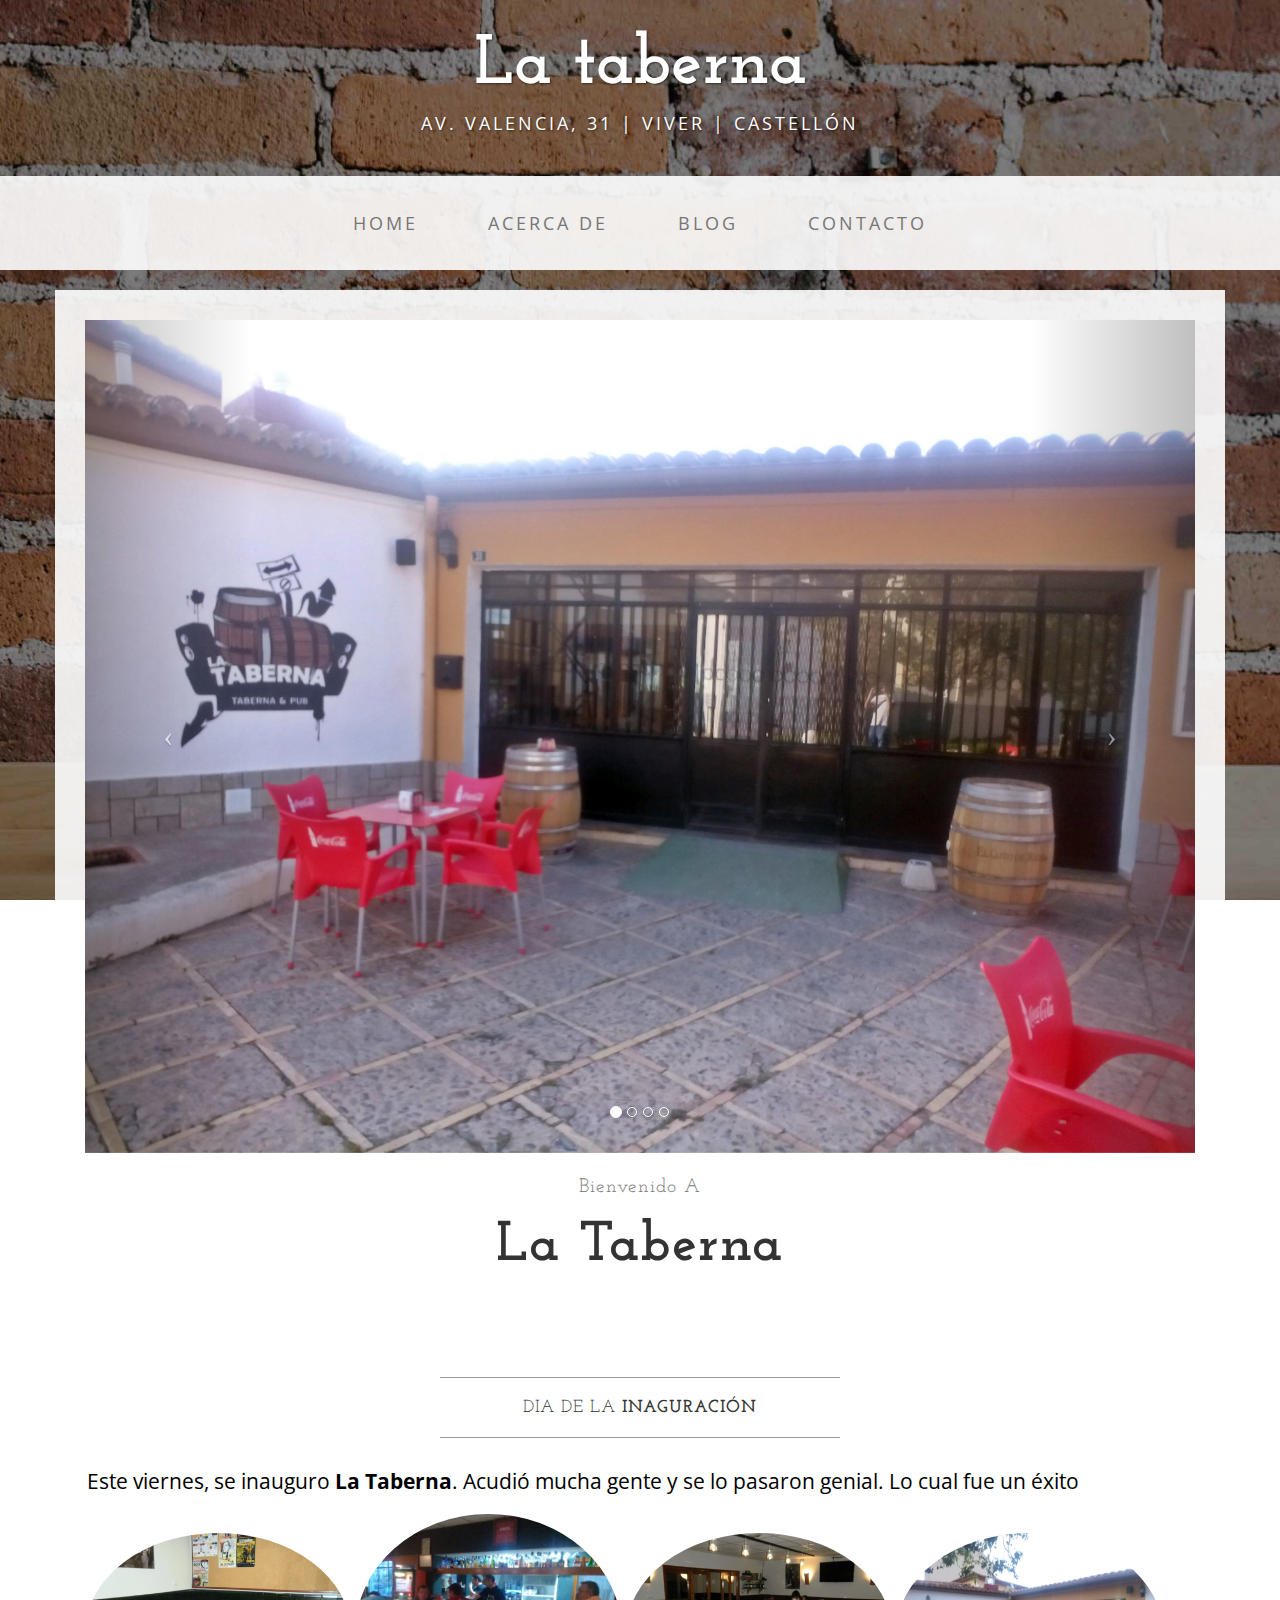
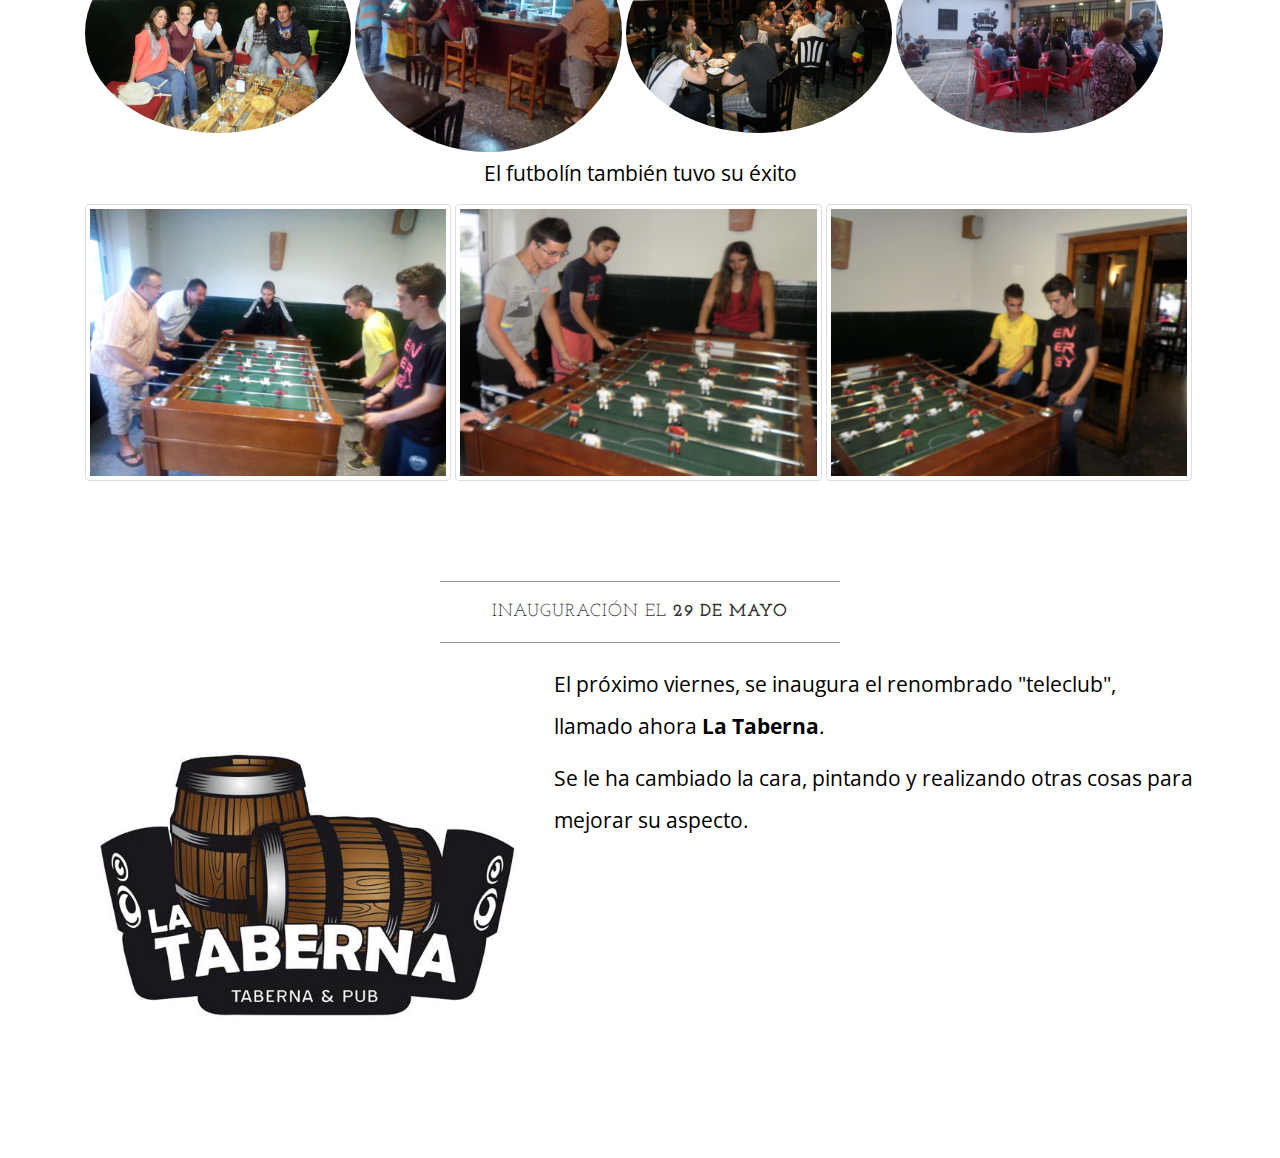
<file: index.html>
<!DOCTYPE html>
<HTML LANG="Spanish">
<head>

    <meta http-equiv="Content-Type" content="text/html; charset=UTF-8" />
    <meta http-equiv="X-UA-Compatible" content="IE=edge">
    <meta name="viewport" content="width=device-width, initial-scale=1">
    <meta name="description" content="La taberna un lugar para relajarse con buena musica">
    <meta name="author" content="Jaime">
    <link rel="shortcut icon" href="./img/icono.ico">

    <title>La Taberna</title>

    <!-- Bootstrap Core CSS -->
    <link href="./css/bootstrap.min.css" rel="stylesheet">

    <!-- Custom CSS -->
    <link href="./css/business-casual.css" rel="stylesheet">

    <!-- Fonts -->
    <link href="http://fonts.googleapis.com/css?family=Open+Sans:300italic,400italic,600italic,700italic,800italic,400,300,600,700,800" rel="stylesheet" type="text/css">
    <link href="http://fonts.googleapis.com/css?family=Josefin+Slab:100,300,400,600,700,100italic,300italic,400italic,600italic,700italic" rel="stylesheet" type="text/css">

    <!-- HTML5 Shim and Respond.js IE8 support of HTML5 elements and media queries -->
    <!-- WARNING: Respond.js doesn't work if you view the page via file:// -->
    <!--[if lt IE 9]>
        <script src="https://oss.maxcdn.com/libs/html5shiv/3.7.0/html5shiv.js"></script>
        <script src="https://oss.maxcdn.com/libs/respond.js/1.4.2/respond.min.js"></script>
    <![endif]-->
<!-- lang="es" -->
<META NAME="DC.Language" SCHEME="RFC1766" CONTENT="Spanish">
<META NAME="AUTHOR" CONTENT="Jaime Iserte Navarro">
<META NAME="DESCRIPTION" CONTENT="Taberna-Pub donde disfrutar de buen tapeo, buena música y estupendas copas. Lugar relajado ideal para el tiempo de ocio.">
<META NAME="KEYWORDS" CONTENT="bar,taberna,pub,buena,musica,viver,antiguo teleclub">
<META NAME="Revisit-after" CONTENT="1 days">
<META NAME="robots" content="ALL">

<!-- META-TAGS generadas por http://metatags.miarroba.es -->
</head>

<body>

    <div class="brand">La taberna</div>
    <div class="address-bar">Av. Valencia, 31 | Viver | Castellón</div>

    <!-- Navigation -->
    <nav class="navbar navbar-default" role="navigation">
        <div class="container">
            <!-- Brand and toggle get grouped for better mobile display -->
            <div class="navbar-header">
                <button type="button" class="navbar-toggle" data-toggle="collapse" data-target="#bs-example-navbar-collapse-1">
                    <span class="sr-only">Toggle navigation</span>
                    <span class="icon-bar"></span>
                    <span class="icon-bar"></span>
                    <span class="icon-bar"></span>
                </button>
                <!-- navbar-brand is hidden on larger screens, but visible when the menu is collapsed -->
                <a class="navbar-brand" href="index.html">La Taberna</a>
            </div>
            <!-- Collect the nav links, forms, and other content for toggling -->
            <div class="collapse navbar-collapse" id="bs-example-navbar-collapse-1">
                <ul class="nav navbar-nav">
                    <li>
                        <a href="index.html">Home</a>
                    </li>
                    <li>
                        <a href="about.html">Acerca de</a>
                    </li>
                    <li>
                        <a href="blog.html">Blog</a>
                    </li>
                    <li>
                        <a href="contact.html">Contacto</a>
                    </li>
                </ul>
            </div>
            <!-- /.navbar-collapse -->
        </div>
        <!-- /.container -->
    </nav>

    <div class="container">

        <div class="row">
            <div class="box">
                <div class="col-lg-12 text-center">
                    <div id="carousel-example-generic" class="carousel slide">
                        <!-- Indicators -->
                        <ol class="carousel-indicators hidden-xs">
                            <li data-target="#carousel-example-generic" data-slide-to="0" class="active"></li>
                            <li data-target="#carousel-example-generic" data-slide-to="1"></li>
                            <li data-target="#carousel-example-generic" data-slide-to="2"></li>
                            <li data-target="#carousel-example-generic" data-slide-to="3"></li>
                        </ol>

                        <!-- Wrapper for slides -->
                        <div class="carousel-inner">
                            <div class="item active">
                                <img class="img-responsive img-full" src="img/fachadadia.jpg" alt="fachadadia">
                            </div>
                            <div class="item">
                                <img class="img-responsive img-full" src="img/sillones.jpg" alt="sillones">
                            </div>
                            <div class="item">
                                <img class="img-responsive img-full" src="img/futbolin.jpg" alt="futbolin">
                            </div>
                            <div class="item">
                                <img class="img-responsive img-full" src="img/barra.jpg" alt="barra">
                            </div>
                        </div>

                        <!-- Controls -->
                        <a class="left carousel-control" href="#carousel-example-generic" data-slide="prev">
                            <span class="icon-prev"></span>
                        </a>
                        <a class="right carousel-control" href="#carousel-example-generic" data-slide="next">
                            <span class="icon-next"></span>
                        </a>
                    </div>
                    <h2 class="brand-before">
                        <small>Bienvenido a</small>
                    </h2>
                    <h1 class="brand-name">La Taberna</h1>
                   <!-- <hr class="tagline-divider">
                    <h2>
                        <small>By
                            <strong>Start Bootstrap</strong>
                        </small>
                    </h2> -->
                </div>
            </div>
        </div>
        <!-- dia de inagurizacion -->
        <div class="row">
            <div class="box">
                <div class="col-lg-12">
                    <hr>
                    <h2 class="intro-text text-center">Dia de la 
                        <strong>Inaguración</strong>
                    </h2>
                    <hr>
                    
                    <hr class="visible-xs">
                    <p class="center" style="padding: 2px">Este viernes, se inauguro <strong>La Taberna</strong>. Acudió mucha gente y se lo pasaron genial. Lo cual fue un éxito</p>
                    <img width="24%" class="img-circle border-radius: 50%" src="img/fotosillonescongente.jpg" alt="fotosillinescongente">
                    <img width="24%" class="img-circle border-radius: 50%" src="img/barranochegente.jpg" alt="barranochegente">
                    <img width="24%" class="img-circle border-radius: 50%" src="img/comedorcongente.jpg" alt="comedorcongente">
                    <img width="24%" class="img-circle border-radius: 50%" src="img/terrazatardegente.jpg" alt="terrazatardegente">
                    <p class=text-center >El futbolín también tuvo su éxito</p>
                    <img width="33%" class="img-thumbnail" src="img/futbolin1.jpg" alt="futbolin1">
                    <img width="33%" class="img-thumbnail" src="img/futbolin2.jpg" alt="futbolin2">
                    <img width="33%" class="img-thumbnail" src="img/futbolin3.jpg" alt="futbolin3">
                </div>
            </div>
        </div>
        <!-- Presentacion inaguracion -->
        <div class="row">
            <div class="box">
                <div class="col-lg-12">
                    <hr>
                    <h2 class="intro-text text-center">Inauguración el 
                        <strong>29 de mayo</strong>
                    </h2>
                    <hr>
                    <img width="40%" class="img-left img-rounded" src="img/intro-pic.jpg" alt="Logo">
                    <hr class="visible-xs">
                    <p class="center" >El próximo viernes, se inaugura el renombrado "teleclub", llamado ahora <strong>La Taberna</strong>.</p>
                    <p class="center" >Se le ha cambiado la cara, pintando y realizando otras cosas para mejorar su aspecto.</p>
                    
                </div>
            </div>
        </div>

  <!--      <div class="row">
            <div class="box">
                <div class="col-lg-12">
                    <hr>
                    <h2 class="intro-text text-center">Beautiful boxes
                        <strong>to showcase your content</strong>
                    </h2>
                    <hr>
                    <p>Use as many boxes as you like, and put anything you want in them! They are great for just about anything, the sky's the limit!</p>
                    <p>Lorem ipsum dolor sit amet, consectetur adipiscing elit. Nunc placerat diam quis nisl vestibulum dignissim. In hac habitasse platea dictumst. Interdum et malesuada fames ac ante ipsum primis in faucibus. Pellentesque habitant morbi tristique senectus et netus et malesuada fames ac turpis egestas.</p>
                </div>
            </div>
        </div>

    </div> -->
    <!-- /.container -->

    <footer>
        <div class="container">
            <div class="row">
                <div class="col-lg-12 text-center">
                    <!--  <p>Copyright &copy; Your Website 2014</p> -->
                </div>
            </div>
        </div>
    </footer>

    <!-- jQuery -->
    <script src="js/jquery.js"></script>

    <!-- Bootstrap Core JavaScript -->
    <script src="js/bootstrap.min.js"></script>

    <!-- Script to Activate the Carousel -->
    <script>
    $('.carousel').carousel({
        interval: 5000 //changes the speed
    })
    </script>

</body>

</html>
</file>
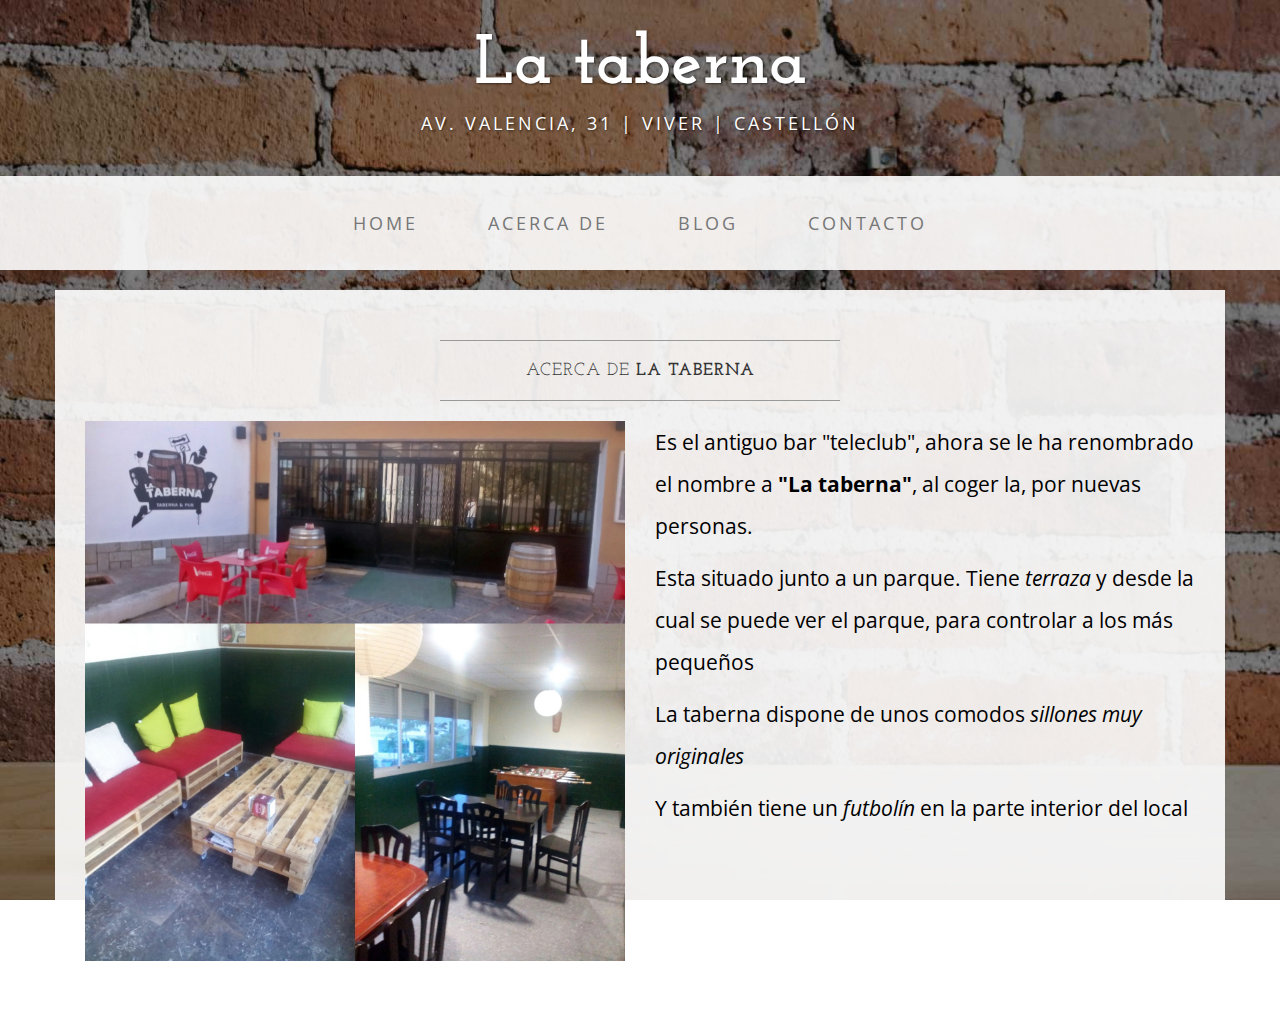
<file: about.html>
<!DOCTYPE html>
<HTML LANG="Spanish">

<head>

    <meta http-equiv="Content-Type" content="text/html; charset=UTF-8" />
    <meta http-equiv="X-UA-Compatible" content="IE=edge">
    <meta name="viewport" content="width=device-width, initial-scale=1">
    <meta name="description" content="">
    <meta name="author" content="">

    <title>Acerca de - La Taberna</title>

    <!-- Bootstrap Core CSS -->
    <link href="css/bootstrap.min.css" rel="stylesheet">

    <!-- Custom CSS -->
    <link href="css/business-casual.css" rel="stylesheet">

    <!-- Fonts -->
    <link href="http://fonts.googleapis.com/css?family=Open+Sans:300italic,400italic,600italic,700italic,800italic,400,300,600,700,800" rel="stylesheet" type="text/css">
    <link href="http://fonts.googleapis.com/css?family=Josefin+Slab:100,300,400,600,700,100italic,300italic,400italic,600italic,700italic" rel="stylesheet" type="text/css">

    <!-- HTML5 Shim and Respond.js IE8 support of HTML5 elements and media queries -->
    <!-- WARNING: Respond.js doesn't work if you view the page via file:// -->
    <!--[if lt IE 9]>
        <script src="https://oss.maxcdn.com/libs/html5shiv/3.7.0/html5shiv.js"></script>
        <script src="https://oss.maxcdn.com/libs/respond.js/1.4.2/respond.min.js"></script>
    <![endif]-->
<META NAME="DC.Language" SCHEME="RFC1766" CONTENT="Spanish">
<META NAME="AUTHOR" CONTENT="Jaime Iserte Navarro">
<META NAME="DESCRIPTION" CONTENT="Taberna-Pub donde disfrutar de buen tapeo, buena música y estupendas copas. Lugar relajado ideal para el tiempo de ocio.">
<META NAME="KEYWORDS" CONTENT="bar,taberna,pub,buena,musica,viver,antiguo teleclub">
<META NAME="Revisit-after" CONTENT="1 days">
<META NAME="robots" content="ALL">

<!-- META-TAGS generadas por http://metatags.miarroba.es -->
</head>

<body>

    <div class="brand">La taberna</div>
    <div class="address-bar">Av. Valencia, 31 | Viver | Castellón</div>
     
    <!-- Navigation -->
    <nav class="navbar navbar-default" role="navigation">
        <div class="container">
            <!-- Brand and toggle get grouped for better mobile display -->
            <div class="navbar-header">
                <button type="button" class="navbar-toggle" data-toggle="collapse" data-target="#bs-example-navbar-collapse-1">
                    <span class="sr-only">Toggle navigation</span>
                    <span class="icon-bar"></span>
                    <span class="icon-bar"></span>
                    <span class="icon-bar"></span>
                </button>
                <!-- navbar-brand is hidden on larger screens, but visible when the menu is collapsed -->
                <a class="navbar-brand" href="http://latabernaviver.webcindario.com/index.html">Business Casual</a>
            </div>
            <!-- Collect the nav links, forms, and other content for toggling -->
            <div class="collapse navbar-collapse" id="bs-example-navbar-collapse-1">
                <ul class="nav navbar-nav">
                    <li>
                        <a href="http://latabernaviver.webcindario.com/index.html">Home</a>
                    </li>
                    <li>
                        <a href="./Acerca de - La Taberna_files/Acerca de - La Taberna.html">Acerca de</a>
                    </li>
                    <li>
                        <a href="http://latabernaviver.webcindario.com/blog.html">Blog</a>
                    </li>
                    <li>
                        <a href="http://latabernaviver.webcindario.com/contact.html">Contacto</a>
                    </li>
                </ul>
            </div>
            <!-- /.navbar-collapse -->
        </div>
        <!-- /.container -->
    </nav>

    <div class="container">

        <div class="row">
            <div class="box">
                <div class="col-lg-12">
                    <hr>
                    <h2 class="intro-text text-center">Acerca de
                        <strong>La Taberna</strong>
                    </h2>
                    <hr>
                </div>
                <div class="col-md-6">
                    <img class="img-responsive img-border-left" src="./img/collajeabout.jpg" alt="Collajeabout">
                </div>
                <div class="col-md-6">
                    <p>Es el antiguo bar "teleclub", ahora se le ha renombrado el nombre a <strong>"La taberna"</strong>, al coger la, por nuevas personas.</p>
                    <p>Esta situado junto a un parque. Tiene <i>terraza</i> y desde la cual se puede ver el parque, para controlar a los más pequeños</p>
                    <p>La taberna dispone de unos comodos <i>sillones muy originales</i></p>
                    <p>Y también tiene un <i>futbolín</i> en la parte interior del local</p>
                </div>
                <div class="clearfix"></div>
            </div>
        </div> 

    </div>
    <!-- /.container -->

    <footer>
        <div class="container">
            <div class="row">
                <div class="col-lg-12 text-center">
                   <!--  <p>Copyright &copy; Your Website 2014</p> -->
                </div>
            </div>
        </div>
    </footer>

    <!-- jQuery -->
    <script src="js/jquery.js"></script>

    <!-- Bootstrap Core JavaScript -->
    <script src="js/bootstrap.min.js"></script>

</body>

</html>
</file>
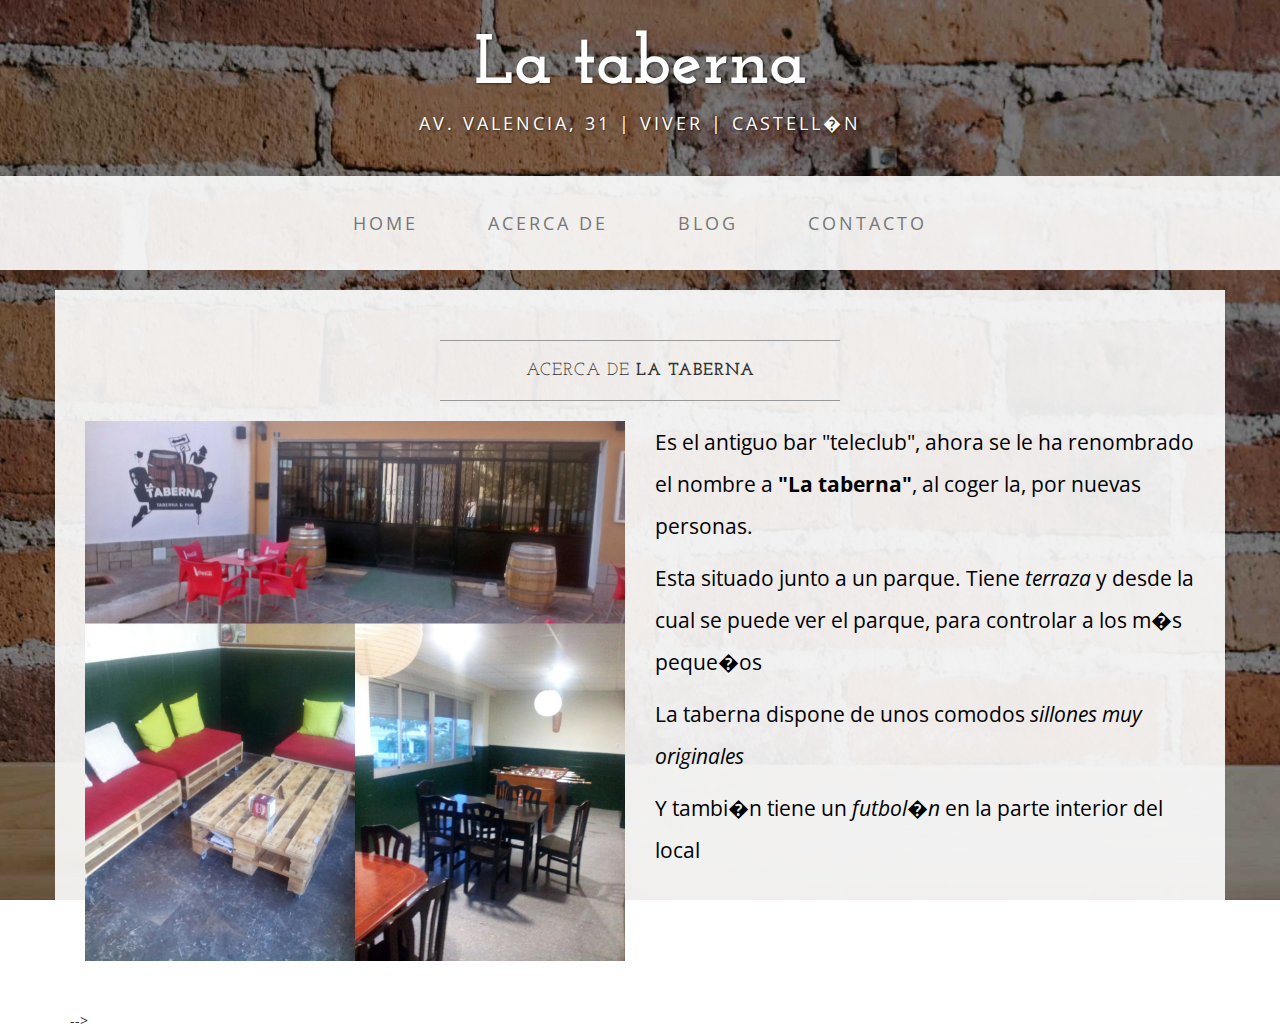
<file: aboutasd.html>
<!DOCTYPE html>
<html >

<head>

    <meta http-equiv="Content-Type" content="text/html; charset=UTF-8" />
    <meta http-equiv="X-UA-Compatible" content="IE=edge">
    <meta name="viewport" content="width=device-width, initial-scale=1">
    <meta name="description" content="">
    <meta name="author" content="">

    <title>Acerca de - La Taberna</title>

    <!-- Bootstrap Core CSS -->
    <link href="css/bootstrap.min.css" rel="stylesheet">

    <!-- Custom CSS -->
    <link href="css/business-casual.css" rel="stylesheet">

    <!-- Fonts -->
    <link href="http://fonts.googleapis.com/css?family=Open+Sans:300italic,400italic,600italic,700italic,800italic,400,300,600,700,800" rel="stylesheet" type="text/css">
    <link href="http://fonts.googleapis.com/css?family=Josefin+Slab:100,300,400,600,700,100italic,300italic,400italic,600italic,700italic" rel="stylesheet" type="text/css">

    <!-- HTML5 Shim and Respond.js IE8 support of HTML5 elements and media queries -->
    <!-- WARNING: Respond.js doesn't work if you view the page via file:// -->
    <!--[if lt IE 9]>
        <script src="https://oss.maxcdn.com/libs/html5shiv/3.7.0/html5shiv.js"></script>
        <script src="https://oss.maxcdn.com/libs/respond.js/1.4.2/respond.min.js"></script>
    <![endif]-->

</head>

<body>

    <div class="brand">La taberna</div>
    <div class="address-bar">Av. Valencia, 31 | Viver | Castell�n</div>

    <!-- Navigation -->
    <nav class="navbar navbar-default" role="navigation">
        <div class="container">
            <!-- Brand and toggle get grouped for better mobile display -->
            <div class="navbar-header">
                <button type="button" class="navbar-toggle" data-toggle="collapse" data-target="#bs-example-navbar-collapse-1">
                    <span class="sr-only">Toggle navigation</span>
                    <span class="icon-bar"></span>
                    <span class="icon-bar"></span>
                    <span class="icon-bar"></span>
                </button>
                <!-- navbar-brand is hidden on larger screens, but visible when the menu is collapsed -->
                <a class="navbar-brand" href="index.html">Business Casual</a>
            </div>
            <!-- Collect the nav links, forms, and other content for toggling -->
            <div class="collapse navbar-collapse" id="bs-example-navbar-collapse-1">
                <ul class="nav navbar-nav">
                    <li>
                        <a href="index.html">Home</a>
                    </li>
                    <li>
                        <a href="about.html">Acerca de</a>
                    </li>
                    <li>
                        <a href="blog.html">Blog</a>
                    </li>
                    <li>
                        <a href="contact.html">Contacto</a>
                    </li>
                </ul>
            </div>
            <!-- /.navbar-collapse -->
        </div>
        <!-- /.container -->
    </nav>

    <div class="container">

        <div class="row">
            <div class="box">
                <div class="col-lg-12">
                    <hr>
                    <h2 class="intro-text text-center">Acerca de
                        <strong>La Taberna</strong>
                    </h2>
                    <hr>
                </div>
                <div class="col-md-6">
                    <img class="img-responsive img-border-left" src="img/collajeabout.jpg" alt="Collajeabout">
                </div>
                <div class="col-md-6">
                    <p>Es el antiguo bar "teleclub", ahora se le ha renombrado el nombre a <strong>"La taberna"</strong>, al coger la, por nuevas personas.</p>
                    <p>Esta situado junto a un parque. Tiene <i>terraza</i> y desde la cual se puede ver el parque, para controlar a los m�s peque�os</p>
                    <p>La taberna dispone de unos comodos <i>sillones muy originales</i></p>
                    <p>Y tambi�n tiene un <i>futbol�n</i> en la parte interior del local</p>
                </div>
                <div class="clearfix"></div>
            </div>
        </div>  -->

    </div>
    <!-- /.container -->

    <footer>
        <div class="container">
            <div class="row">
                <div class="col-lg-12 text-center">
                   <!--  <p>Copyright &copy; Your Website 2014</p> -->
                </div>
            </div>
        </div>
    </footer>

    <!-- jQuery -->
    <script src="js/jquery.js"></script>

    <!-- Bootstrap Core JavaScript -->
    <script src="js/bootstrap.min.js"></script>

</body>

</html>
</file>
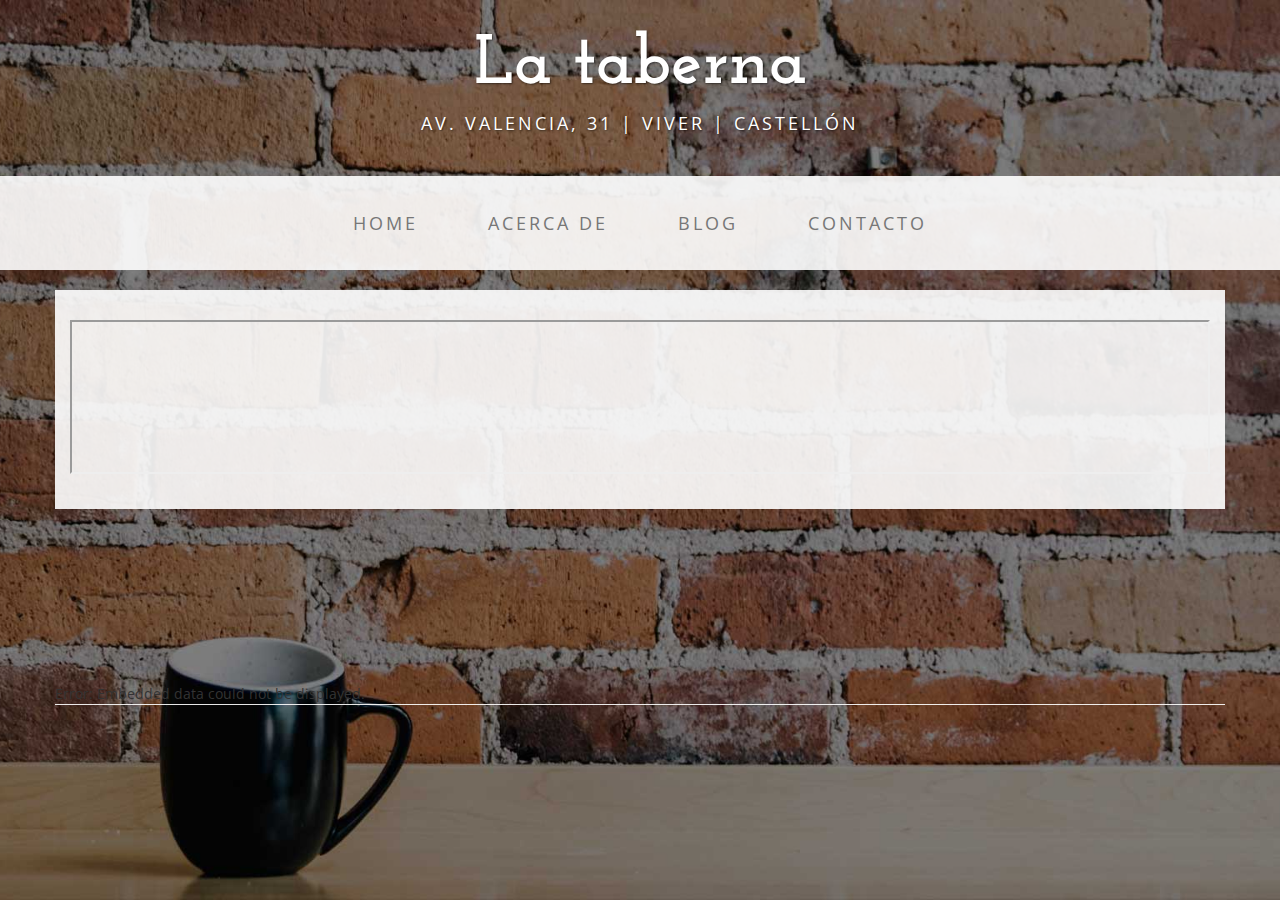
<file: blog.html>
<!DOCTYPE html>
<HTML LANG="Spanish">

<head>

    <meta http-equiv="Content-Type" content="text/html; charset=UTF-8" />
    <meta http-equiv="X-UA-Compatible" content="IE=edge">
    <meta name="viewport" content="width=device-width, initial-scale=1">
    <meta name="description" content="">
    <meta name="author" content="">

    <title>Blog - La Taberna</title>

    <!-- Bootstrap Core CSS -->
    <link href="css/bootstrap.min.css" rel="stylesheet">

    <!-- Custom CSS -->
    <link href="css/business-casual.css" rel="stylesheet">

    <!-- Fonts -->
    <link href="http://fonts.googleapis.com/css?family=Open+Sans:300italic,400italic,600italic,700italic,800italic,400,300,600,700,800" rel="stylesheet" type="text/css">
    <link href="http://fonts.googleapis.com/css?family=Josefin+Slab:100,300,400,600,700,100italic,300italic,400italic,600italic,700italic" rel="stylesheet" type="text/css">

    <!-- HTML5 Shim and Respond.js IE8 support of HTML5 elements and media queries -->
    <!-- WARNING: Respond.js doesn't work if you view the page via file:// -->
    <!--[if lt IE 9]>
        <script src="https://oss.maxcdn.com/libs/html5shiv/3.7.0/html5shiv.js"></script>
        <script src="https://oss.maxcdn.com/libs/respond.js/1.4.2/respond.min.js"></script>
    <![endif]-->
<META NAME="DC.Language" SCHEME="RFC1766" CONTENT="Spanish">
<META NAME="AUTHOR" CONTENT="Jaime Iserte Navarro">
<META NAME="DESCRIPTION" CONTENT="Taberna-Pub donde disfrutar de buen tapeo, buena música y estupendas copas. Lugar relajado ideal para el tiempo de ocio.">
<META NAME="KEYWORDS" CONTENT="bar,taberna,pub,buena,musica,viver,antiguo teleclub">
<META NAME="Revisit-after" CONTENT="1 days">
<META NAME="robots" content="ALL">

<!-- META-TAGS generadas por http://metatags.miarroba.es -->
</head>

<body>

    <div class="brand">La taberna</div>
    <div class="address-bar">Av. Valencia, 31 | Viver | Castellón</div>
        
    <!-- Navigation -->
    <nav class="navbar navbar-default" role="navigation">
        <div class="container">
            <!-- Brand and toggle get grouped for better mobile display -->
            <div class="navbar-header">
                <button type="button" class="navbar-toggle" data-toggle="collapse" data-target="#bs-example-navbar-collapse-1">
                    <span class="sr-only">Toggle navigation</span>
                    <span class="icon-bar"></span>
                    <span class="icon-bar"></span>
                    <span class="icon-bar"></span>
                </button>
                <!-- navbar-brand is hidden on larger screens, but visible when the menu is collapsed -->
                <a class="navbar-brand" href="http://latabernaviver.webcindario.com/index.html">Business Casual</a>
            </div>
            <!-- Collect the nav links, forms, and other content for toggling -->
            <div class="collapse navbar-collapse" id="bs-example-navbar-collapse-1">
                <ul class="nav navbar-nav">
                    <li>
                        <a href="index.html">Home</a>
                    </li>
                    <li>
                        <a href="about.html">Acerca de</a>
                    </li>
                    <li>
                        <a href="blog.html">Blog</a>
                    </li>
                    <li>
                        <a href="contact.html">Contacto</a>
                    </li>
                </ul>
            </div>
            <!-- /.navbar-collapse -->
        </div>
        <!-- /.container -->
    </nav>

    <div class="container">

        <div class="row">
            <div class="box">
               <!-- <img class="img-responsive img-border img-full" src="./img/PAGINA-EN-CONSTRUCCION.jpg" alt="Pagina en contracción">
			-->
		
		<iframe src="https://facebook.com/latabernaviver" width="100%" height="100%"></iframe> 
		</div>
         <!--   <div class="col-lg-12">
                    <hr>
                    <h2 class="intro-text text-center">Company
                        <strong>blog</strong>
                    </h2>
                    <hr>
                </div>
                <div class="col-lg-12 text-center">
                    <img class="img-responsive img-border img-full" src="img/slide-1.jpg" alt="">
                    <h2>Post Title
                        <br>
                        <small>October 13, 2013</small>
                    </h2>
                     <center><iframe src="http://www.facebook.com/latabernaviver/timeline" width="500" height="500"> </iframe></center> 
                    <hr>
                </div>-->
     <!--           <div class="col-lg-12 text-center">
                    <img class="img-responsive img-border img-full" src="img/slide-2.jpg" alt="">
                    <h2>Post Title
                        <br>
                        <small>October 13, 2013</small>
                    </h2>
                    <p>Lid est laborum dolo rumes fugats untras. Etharums ser quidem rerum facilis dolores nemis omnis fugats vitaes nemo minima rerums unsers sadips amets. Sed ut perspiciatis unde omnis iste natus error sit voluptatem accusantium doloremque laudantium, totam rem aperiam, eaque ipsa quae ab illo inventore veritatis et quasi architecto beatae vitae dicta sunt explicabo.</p>
                    <a href="#" class="btn btn-default btn-lg">Read More</a>
                    <hr>
                </div>
                <div class="col-lg-12 text-center">
                    <img class="img-responsive img-border img-full" src="img/slide-3.jpg" alt="">
                    <h2>Post Title
                        <br>
                        <small>October 13, 2013</small>
                    </h2>
                    <p>Lid est laborum dolo rumes fugats untras. Etharums ser quidem rerum facilis dolores nemis omnis fugats vitaes nemo minima rerums unsers sadips amets. Sed ut perspiciatis unde omnis iste natus error sit voluptatem accusantium doloremque laudantium, totam rem aperiam, eaque ipsa quae ab illo inventore veritatis et quasi architecto beatae vitae dicta sunt explicabo.</p>
                    <a href="#" class="btn btn-default btn-lg">Read More</a>
                    <hr>
                </div>
                <div class="col-lg-12 text-center">
                    <ul class="pager">
                        <li class="previous"><a href="#">&larr; Older</a>
                        </li>
                        <li class="next"><a href="#">Newer &rarr;</a>
                        </li>
                    </ul>
                </div>
            </div>
        </div>

    </div>
 
 

 
 
 
    <!-- /.container -->

    <object data="https://www.facebook.com/latabernaviver/" width="100%" height="100%">     <embed wmode="100%" src="https://www.facebook.com/latabernaviver/" width="100%" height="100%" /> Error: Embedded data could not be displayed. </object>
    
    
    
    <footer>
        <div class="container">
            <div class="row">
                <div class="col-lg-12 text-center">
                  <!--  <p>Copyright &copy; Your Website 2014</p> -->
                </div>
            </div>
        </div>
    </footer>

    <!-- jQuery -->
    <script src="js/jquery.js"></script>

    <!-- Bootstrap Core JavaScript -->
    <script src="js/bootstrap.min.js"></script>

</body>

</html>
</file>
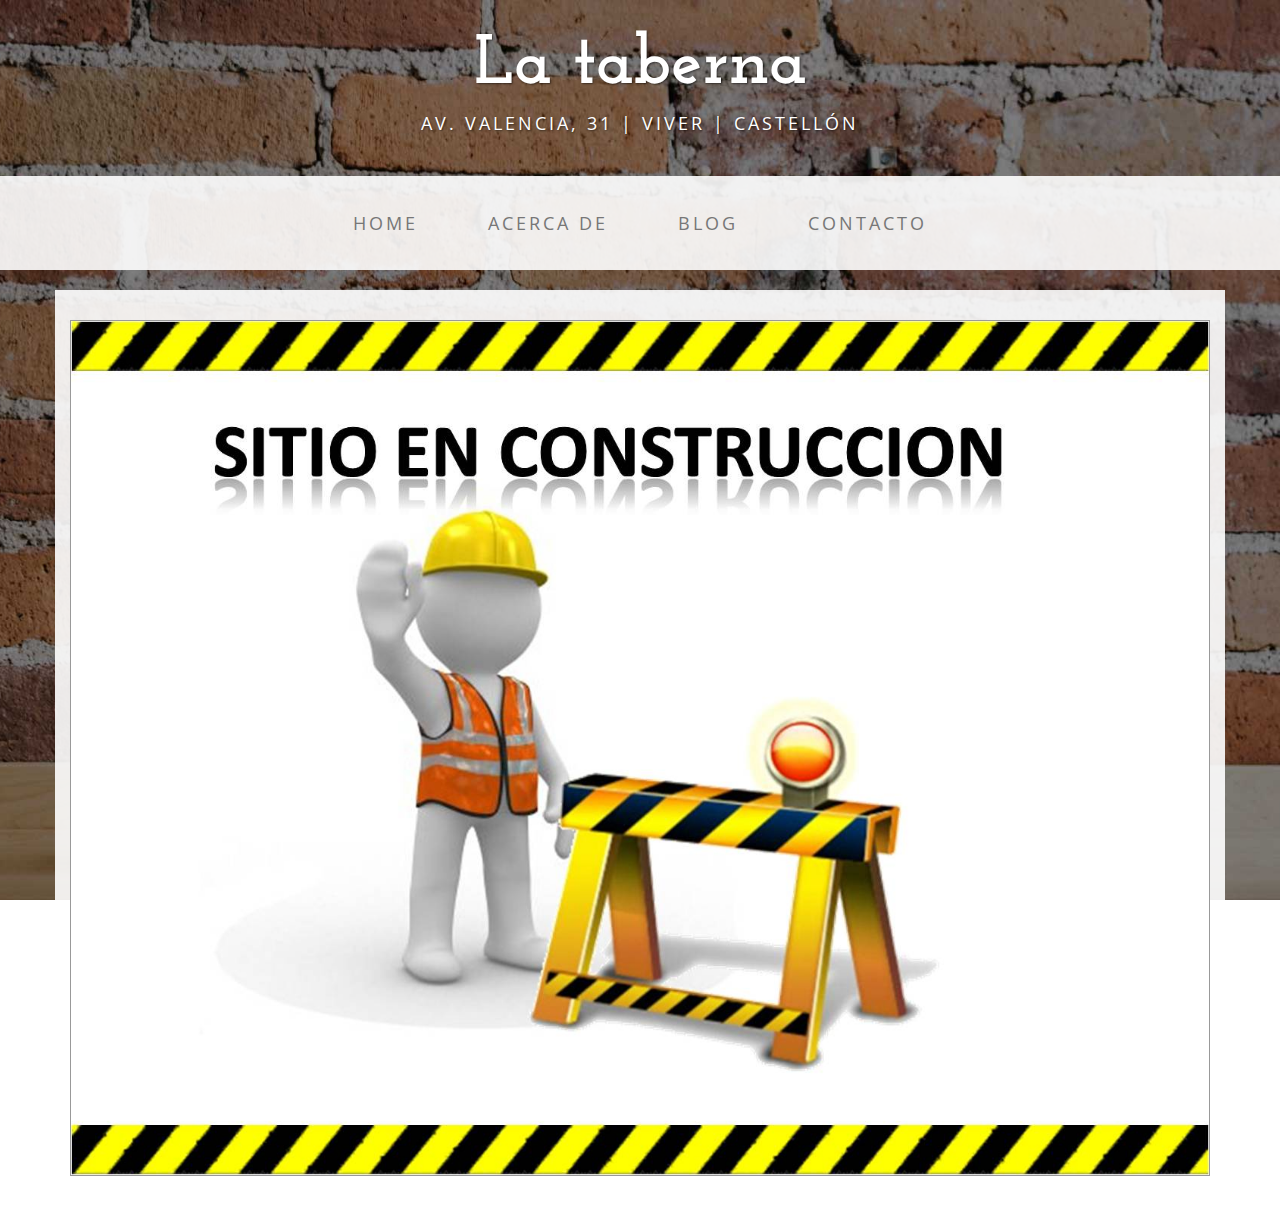
<file: blog_1.html>
<!DOCTYPE html>
<HTML LANG="Spanish">

<head>

    <meta http-equiv="Content-Type" content="text/html; charset=UTF-8" />
    <meta http-equiv="X-UA-Compatible" content="IE=edge">
    <meta name="viewport" content="width=device-width, initial-scale=1">
    <meta name="description" content="">
    <meta name="author" content="">

    <title>Blog - La Taberna</title>

    <!-- Bootstrap Core CSS -->
    <link href="css/bootstrap.min.css" rel="stylesheet">

    <!-- Custom CSS -->
    <link href="css/business-casual.css" rel="stylesheet">

    <!-- Fonts -->
    <link href="http://fonts.googleapis.com/css?family=Open+Sans:300italic,400italic,600italic,700italic,800italic,400,300,600,700,800" rel="stylesheet" type="text/css">
    <link href="http://fonts.googleapis.com/css?family=Josefin+Slab:100,300,400,600,700,100italic,300italic,400italic,600italic,700italic" rel="stylesheet" type="text/css">

    <!-- HTML5 Shim and Respond.js IE8 support of HTML5 elements and media queries -->
    <!-- WARNING: Respond.js doesn't work if you view the page via file:// -->
    <!--[if lt IE 9]>
        <script src="https://oss.maxcdn.com/libs/html5shiv/3.7.0/html5shiv.js"></script>
        <script src="https://oss.maxcdn.com/libs/respond.js/1.4.2/respond.min.js"></script>
    <![endif]-->
<META NAME="DC.Language" SCHEME="RFC1766" CONTENT="Spanish">
<META NAME="AUTHOR" CONTENT="Jaime Iserte Navarro">
<META NAME="DESCRIPTION" CONTENT="Taberna-Pub donde disfrutar de buen tapeo, buena música y estupendas copas. Lugar relajado ideal para el tiempo de ocio.">
<META NAME="KEYWORDS" CONTENT="bar,taberna,pub,buena,musica,viver,antiguo teleclub">
<META NAME="Revisit-after" CONTENT="1 days">
<META NAME="robots" content="ALL">

<!-- META-TAGS generadas por http://metatags.miarroba.es -->
</head>

<body>

    <div class="brand">La taberna</div>
    <div class="address-bar">Av. Valencia, 31 | Viver | Castellón</div>
        
    <!-- Navigation -->
    <nav class="navbar navbar-default" role="navigation">
        <div class="container">
            <!-- Brand and toggle get grouped for better mobile display -->
            <div class="navbar-header">
                <button type="button" class="navbar-toggle" data-toggle="collapse" data-target="#bs-example-navbar-collapse-1">
                    <span class="sr-only">Toggle navigation</span>
                    <span class="icon-bar"></span>
                    <span class="icon-bar"></span>
                    <span class="icon-bar"></span>
                </button>
                <!-- navbar-brand is hidden on larger screens, but visible when the menu is collapsed -->
                <a class="navbar-brand" href="http://latabernaviver.webcindario.com/index.html">Business Casual</a>
            </div>
            <!-- Collect the nav links, forms, and other content for toggling -->
            <div class="collapse navbar-collapse" id="bs-example-navbar-collapse-1">
                <ul class="nav navbar-nav">
                    <li>
                        <a href="index.html">Home</a>
                    </li>
                    <li>
                        <a href="about.html">Acerca de</a>
                    </li>
                    <li>
                        <a href="blog.html">Blog</a>
                    </li>
                    <li>
                        <a href="contact.html">Contacto</a>
                    </li>
                </ul>
            </div>
            <!-- /.navbar-collapse -->
        </div>
        <!-- /.container -->
    </nav>

    <div class="container">

        <div class="row">
            <div class="box">
                <img class="img-responsive img-border img-full" src="./img/PAGINA-EN-CONSTRUCCION.jpg" alt="Pagina en contracción">
         <!--   <div class="col-lg-12">
                    <hr>
                    <h2 class="intro-text text-center">Company
                        <strong>blog</strong>
                    </h2>
                    <hr>
                </div>
                <div class="col-lg-12 text-center">
                    <img class="img-responsive img-border img-full" src="img/slide-1.jpg" alt="">
                    <h2>Post Title
                        <br>
                        <small>October 13, 2013</small>
                    </h2>
                     <center><iframe src="http://www.facebook.com/latabernaviver/timeline" width="500" height="500"> </iframe></center> 
                    <hr>
                </div>-->
     <!--           <div class="col-lg-12 text-center">
                    <img class="img-responsive img-border img-full" src="img/slide-2.jpg" alt="">
                    <h2>Post Title
                        <br>
                        <small>October 13, 2013</small>
                    </h2>
                    <p>Lid est laborum dolo rumes fugats untras. Etharums ser quidem rerum facilis dolores nemis omnis fugats vitaes nemo minima rerums unsers sadips amets. Sed ut perspiciatis unde omnis iste natus error sit voluptatem accusantium doloremque laudantium, totam rem aperiam, eaque ipsa quae ab illo inventore veritatis et quasi architecto beatae vitae dicta sunt explicabo.</p>
                    <a href="#" class="btn btn-default btn-lg">Read More</a>
                    <hr>
                </div>
                <div class="col-lg-12 text-center">
                    <img class="img-responsive img-border img-full" src="img/slide-3.jpg" alt="">
                    <h2>Post Title
                        <br>
                        <small>October 13, 2013</small>
                    </h2>
                    <p>Lid est laborum dolo rumes fugats untras. Etharums ser quidem rerum facilis dolores nemis omnis fugats vitaes nemo minima rerums unsers sadips amets. Sed ut perspiciatis unde omnis iste natus error sit voluptatem accusantium doloremque laudantium, totam rem aperiam, eaque ipsa quae ab illo inventore veritatis et quasi architecto beatae vitae dicta sunt explicabo.</p>
                    <a href="#" class="btn btn-default btn-lg">Read More</a>
                    <hr>
                </div>
                <div class="col-lg-12 text-center">
                    <ul class="pager">
                        <li class="previous"><a href="#">&larr; Older</a>
                        </li>
                        <li class="next"><a href="#">Newer &rarr;</a>
                        </li>
                    </ul>
                </div>
            </div>
        </div>

    </div>
 
 
 
 
 
 
    <!-- /.container -->

    <footer>
        <div class="container">
            <div class="row">
                <div class="col-lg-12 text-center">
                  <!--  <p>Copyright &copy; Your Website 2014</p> -->
                </div>
            </div>
        </div>
    </footer>

    <!-- jQuery -->
    <script src="js/jquery.js"></script>

    <!-- Bootstrap Core JavaScript -->
    <script src="js/bootstrap.min.js"></script>

</body>

</html>
</file>
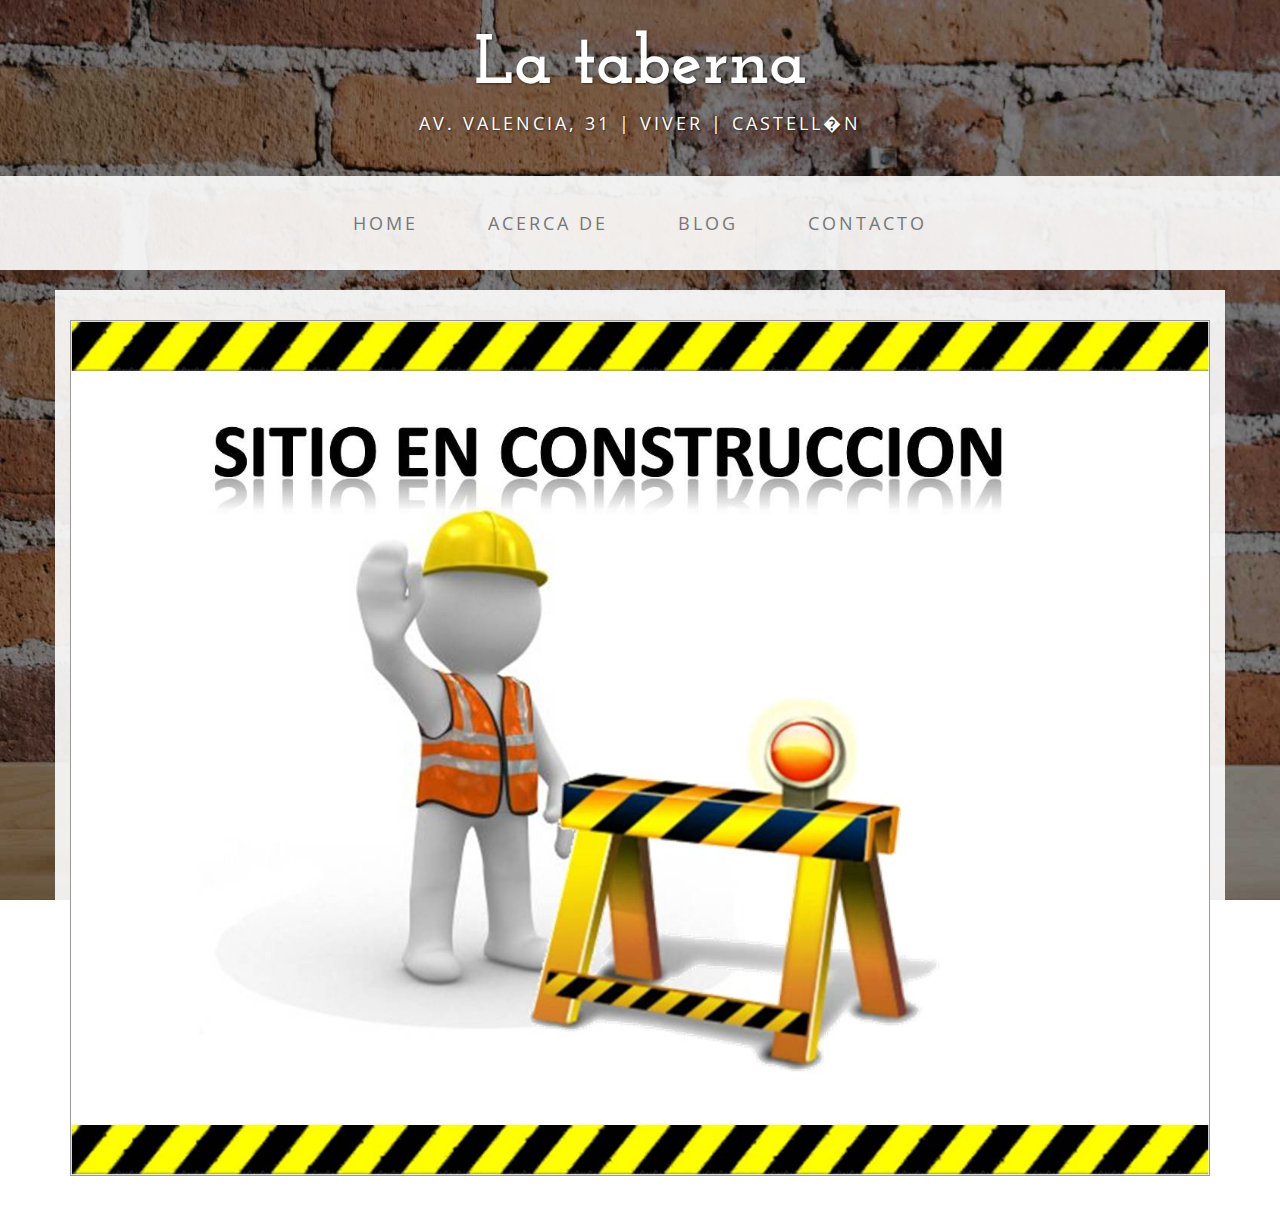
<file: blogasd.html>
<!DOCTYPE html>
<html lang="es">

<head>

    <meta http-equiv="Content-Type" content="text/html; charset=UTF-8" />
    <meta http-equiv="X-UA-Compatible" content="IE=edge">
    <meta name="viewport" content="width=device-width, initial-scale=1">
    <meta name="description" content="">
    <meta name="author" content="">

    <title>Blog - La Taberna</title>

    <!-- Bootstrap Core CSS -->
    <link href="css/bootstrap.min.css" rel="stylesheet">

    <!-- Custom CSS -->
    <link href="css/business-casual.css" rel="stylesheet">

    <!-- Fonts -->
    <link href="http://fonts.googleapis.com/css?family=Open+Sans:300italic,400italic,600italic,700italic,800italic,400,300,600,700,800" rel="stylesheet" type="text/css">
    <link href="http://fonts.googleapis.com/css?family=Josefin+Slab:100,300,400,600,700,100italic,300italic,400italic,600italic,700italic" rel="stylesheet" type="text/css">

    <!-- HTML5 Shim and Respond.js IE8 support of HTML5 elements and media queries -->
    <!-- WARNING: Respond.js doesn't work if you view the page via file:// -->
    <!--[if lt IE 9]>
        <script src="https://oss.maxcdn.com/libs/html5shiv/3.7.0/html5shiv.js"></script>
        <script src="https://oss.maxcdn.com/libs/respond.js/1.4.2/respond.min.js"></script>
    <![endif]-->

</head>

<body>

    <div class="brand">La taberna</div>
    <div class="address-bar">Av. Valencia, 31 | Viver | Castell�n</div>

    <!-- Navigation -->
    <nav class="navbar navbar-default" role="navigation">
        <div class="container">
            <!-- Brand and toggle get grouped for better mobile display -->
            <div class="navbar-header">
                <button type="button" class="navbar-toggle" data-toggle="collapse" data-target="#bs-example-navbar-collapse-1">
                    <span class="sr-only">Toggle navigation</span>
                    <span class="icon-bar"></span>
                    <span class="icon-bar"></span>
                    <span class="icon-bar"></span>
                </button>
                <!-- navbar-brand is hidden on larger screens, but visible when the menu is collapsed -->
                <a class="navbar-brand" href="index.html">Business Casual</a>
            </div>
            <!-- Collect the nav links, forms, and other content for toggling -->
            <div class="collapse navbar-collapse" id="bs-example-navbar-collapse-1">
                <ul class="nav navbar-nav">
                    <li>
                        <a href="index.html">Home</a>
                    </li>
                    <li>
                        <a href="about.html">Acerca de</a>
                    </li>
                    <li>
                        <a href="blog.html">Blog</a>
                    </li>
                    <li>
                        <a href="contact.html">Contacto</a>
                    </li>
                </ul>
            </div>
            <!-- /.navbar-collapse -->
        </div>
        <!-- /.container -->
    </nav>

    <div class="container">

        <div class="row">
            <div class="box">
                <img class="img-responsive img-border img-full" src="img/PAGINA-EN-CONSTRUCCION.jpg" alt="">
         <!--   <div class="col-lg-12">
                    <hr>
                    <h2 class="intro-text text-center">Company
                        <strong>blog</strong>
                    </h2>
                    <hr>
                </div>
                <div class="col-lg-12 text-center">
                    <img class="img-responsive img-border img-full" src="img/slide-1.jpg" alt="">
                    <h2>Post Title
                        <br>
                        <small>October 13, 2013</small>
                    </h2>
                     <center><iframe src="http://www.facebook.com/latabernaviver/timeline" width="500" height="500"> </iframe></center> 
                    <hr>
                </div>-->
     <!--           <div class="col-lg-12 text-center">
                    <img class="img-responsive img-border img-full" src="img/slide-2.jpg" alt="">
                    <h2>Post Title
                        <br>
                        <small>October 13, 2013</small>
                    </h2>
                    <p>Lid est laborum dolo rumes fugats untras. Etharums ser quidem rerum facilis dolores nemis omnis fugats vitaes nemo minima rerums unsers sadips amets. Sed ut perspiciatis unde omnis iste natus error sit voluptatem accusantium doloremque laudantium, totam rem aperiam, eaque ipsa quae ab illo inventore veritatis et quasi architecto beatae vitae dicta sunt explicabo.</p>
                    <a href="#" class="btn btn-default btn-lg">Read More</a>
                    <hr>
                </div>
                <div class="col-lg-12 text-center">
                    <img class="img-responsive img-border img-full" src="img/slide-3.jpg" alt="">
                    <h2>Post Title
                        <br>
                        <small>October 13, 2013</small>
                    </h2>
                    <p>Lid est laborum dolo rumes fugats untras. Etharums ser quidem rerum facilis dolores nemis omnis fugats vitaes nemo minima rerums unsers sadips amets. Sed ut perspiciatis unde omnis iste natus error sit voluptatem accusantium doloremque laudantium, totam rem aperiam, eaque ipsa quae ab illo inventore veritatis et quasi architecto beatae vitae dicta sunt explicabo.</p>
                    <a href="#" class="btn btn-default btn-lg">Read More</a>
                    <hr>
                </div>
                <div class="col-lg-12 text-center">
                    <ul class="pager">
                        <li class="previous"><a href="#">&larr; Older</a>
                        </li>
                        <li class="next"><a href="#">Newer &rarr;</a>
                        </li>
                    </ul>
                </div>
            </div>
        </div>

    </div>
 
 
 
    <!-- /.container -->

    <footer>
        <div class="container">
            <div class="row">
                <div class="col-lg-12 text-center">
                  <!--  <p>Copyright &copy; Your Website 2014</p> -->
                </div>
            </div>
        </div>
    </footer>

    <!-- jQuery -->
    <script src="js/jquery.js"></script>

    <!-- Bootstrap Core JavaScript -->
    <script src="js/bootstrap.min.js"></script>

</body>

</html>
</file>
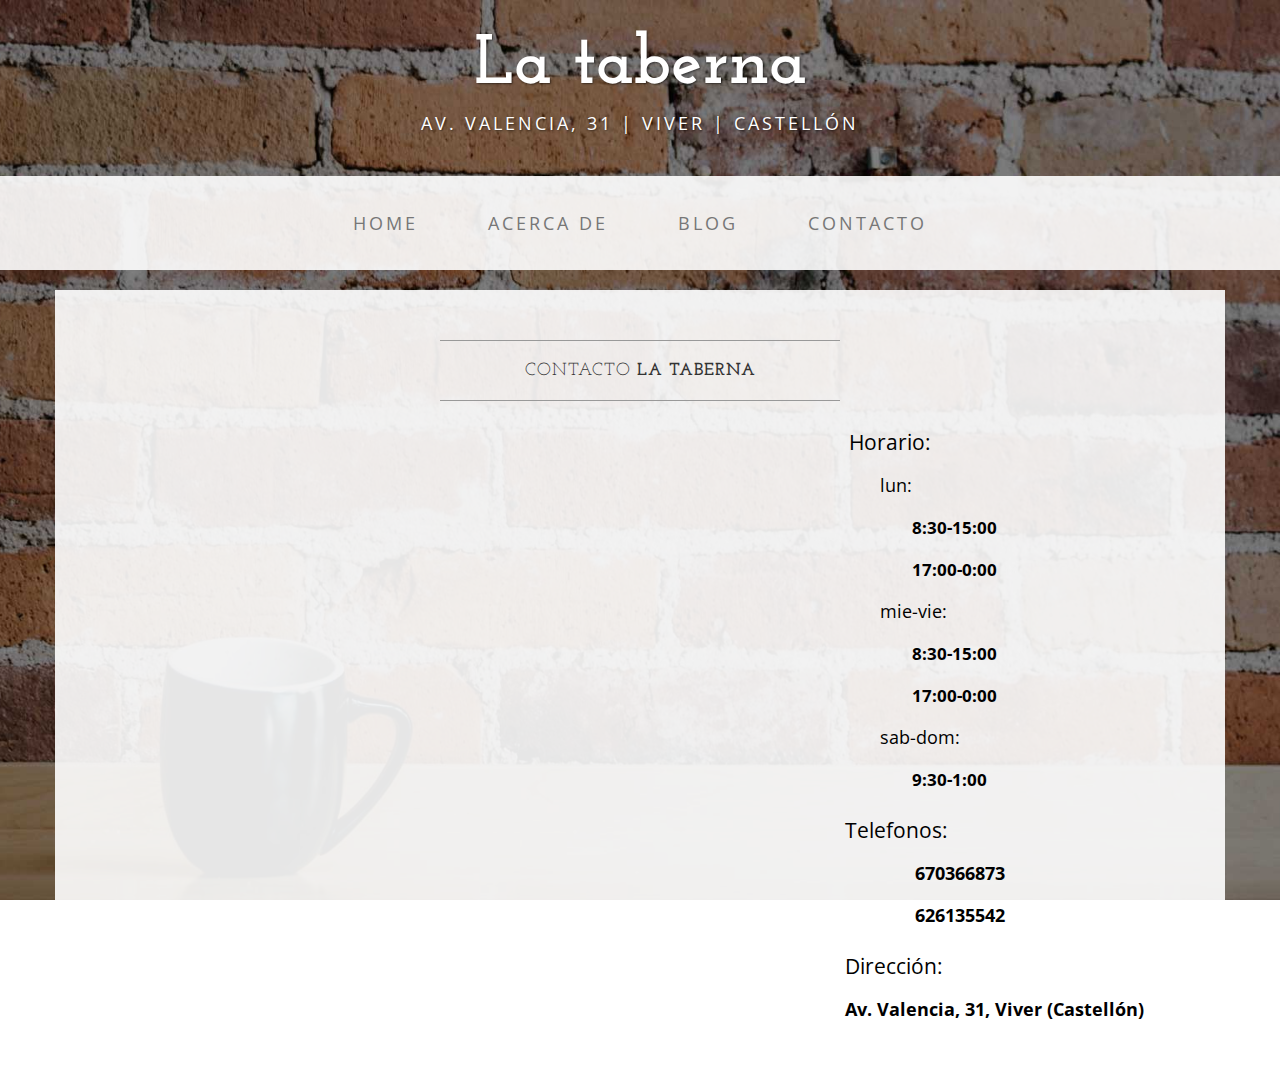
<file: contact.html>
<!DOCTYPE html>
<HTML LANG="Spanish">

<head>

    <meta http-equiv="Content-Type" content="text/html; charset=UTF-8" />
    <meta http-equiv="X-UA-Compatible" content="IE=edge">
    <meta name="viewport" content="width=device-width, initial-scale=1">
    <meta name="description" content="">
    <meta name="author" content="">

    <title>Contacto - La Taberna</title>

    <!-- Bootstrap Core CSS -->
    <link href="css/bootstrap.min.css" rel="stylesheet">

    <!-- Custom CSS -->
    <link href="css/business-casual.css" rel="stylesheet">

    <!-- Fonts -->
    <link href="http://fonts.googleapis.com/css?family=Open+Sans:300italic,400italic,600italic,700italic,800italic,400,300,600,700,800" rel="stylesheet" type="text/css">
    <link href="http://fonts.googleapis.com/css?family=Josefin+Slab:100,300,400,600,700,100italic,300italic,400italic,600italic,700italic" rel="stylesheet" type="text/css">

    <!-- HTML5 Shim and Respond.js IE8 support of HTML5 elements and media queries -->
    <!-- WARNING: Respond.js doesn't work if you view the page via file:// -->
    <!--[if lt IE 9]>
        <script src="https://oss.maxcdn.com/libs/html5shiv/3.7.0/html5shiv.js"></script>
        <script src="https://oss.maxcdn.com/libs/respond.js/1.4.2/respond.min.js"></script>
    <![endif]-->
<META NAME="DC.Language" SCHEME="RFC1766" CONTENT="Spanish">
<META NAME="AUTHOR" CONTENT="Jaime Iserte Navarro">
<META NAME="DESCRIPTION" CONTENT="Taberna-Pub donde disfrutar de buen tapeo, buena música y estupendas copas. Lugar relajado ideal para el tiempo de ocio.">
<META NAME="KEYWORDS" CONTENT="bar,taberna,pub,buena,musica,viver,antiguo teleclub">
<META NAME="Revisit-after" CONTENT="1 days">
<META NAME="robots" content="ALL">

<!-- META-TAGS generadas por http://metatags.miarroba.es -->
<STYLE>
    
    p.horario{
        margin-left: 10%
    }
    p.horario > span{
        margin-left: -10%
    }
    p.horario > small > strong{
        margin-left: 10%;
        font-size: 95%;
        line-height: 50%
    }
    p.telefonos > small > strong{
        margin-left: 20%
    }
</style>
</head>

<body>


    <div class="brand">La taberna</div>
    <div class="address-bar">Av. Valencia, 31 | Viver | Castellón</div>

    <!-- Navigation -->
    <nav class="navbar navbar-default" role="navigation">
        <div class="container">
            <!-- Brand and toggle get grouped for better mobile display -->
            <div class="navbar-header">
                <button type="button" class="navbar-toggle" data-toggle="collapse" data-target="#bs-example-navbar-collapse-1">
                    <span class="sr-only">Toggle navigation</span>
                    <span class="icon-bar"></span>
                    <span class="icon-bar"></span>
                    <span class="icon-bar"></span>
                </button>
                <!-- navbar-brand is hidden on larger screens, but visible when the menu is collapsed -->
                <a class="navbar-brand" href="index.html">La Taberna</a>
            </div>
            <!-- Collect the nav links, forms, and other content for toggling -->
            <div class="collapse navbar-collapse" id="bs-example-navbar-collapse-1">
                <ul class="nav navbar-nav">
                    <li>
                        <a href="index.html">Home</a>
                    </li>
                    <li>
                        <a href="about.html">Acerca de</a>
                    </li>
                    <li>
                        <a href="blog.html">Blog</a>
                    </li>
                    <li>
                        <a href="contact.html">Contacto</a>
                    </li>
                </ul>
            </div>
            <!-- /.navbar-collapse -->
        </div>
        <!-- /.container -->
    </nav>

    <div class="container">

        <div class="row">
            <div class="box">
                <div class="col-lg-12">
                    <hr>
                    <h2 class="intro-text text-center">Contacto
                        <strong>La Taberna</strong>
                    </h2>
                    <hr>
                </div>
                <div class="col-md-8">
                    <!-- Embedded Google Map using an iframe - to select your location find it on Google maps and paste the link as the iframe src. If you want to use the Google Maps API instead then have at it! -->
                    <iframe src="https://www.google.com/maps/embed?pb=!1m18!1m12!1m3!1d12239.455666886462!2d-0.595871826306803!3d39.92206146892332!2m3!1f0!2f0!3f0!3m2!1i1024!2i768!4f13.1!3m3!1m2!1s0xd607e2185b38573%3A0xa5fd926d22e7972d!2sAv.+de+Valencia%2C+31%2C+Viver%2C+Castell%C3%B3n!5e0!3m2!1ses!2ses!4v1432756067926" width="100%" height="600" frameborder="0" style="border:0"></iframe>
                </div>
                <div class="col-md-4">
                    <!--<DIV> -->
                    <p class="horario"><SPAN>Horario:</SPAN><SMALL><br/>
                            lun:<BR/>
                            <strong>8:30-15:00</strong><BR/>
                            <STRONG>17:00-0:00</STRONG><BR/>
                            mie-vie:<br/>
                            <strong>8:30-15:00</strong><BR/>
                            <STRONG>17:00-0:00</STRONG><BR/>
                            sab-dom:<br/>
                            <STRONG>9:30-1:00</STRONG><BR/></SMALL>
                            </p>
                        <!-- </DIV> -->
                    <p class="telefonos">Telefonos:<br/>
                        <SMALL><strong>670366873</strong><br/>
                            <strong>626135542</strong></SMALL>
                    </p>
                    
                    <p>Dirección:<br/>
                        <SMALL><strong>Av. Valencia, 31, Viver (Castellón)</strong></SMALL>
                    </p>
                </div>
                <div class="clearfix"></div>
            </div>
        </div>

        

    </div>
    <!-- /.container -->

    <footer>
        <div class="container">
            <div class="row">
                <div class="col-lg-12 text-center">
                   <!--  <p>Copyright &copy; Your Website 2014</p> -->
                </div>
            </div>
        </div>
    </footer>

    <!-- jQuery -->
    <script src="js/jquery.js"></script>

    <!-- Bootstrap Core JavaScript -->
    <script src="js/bootstrap.min.js"></script>

</body>

</html>
</file>
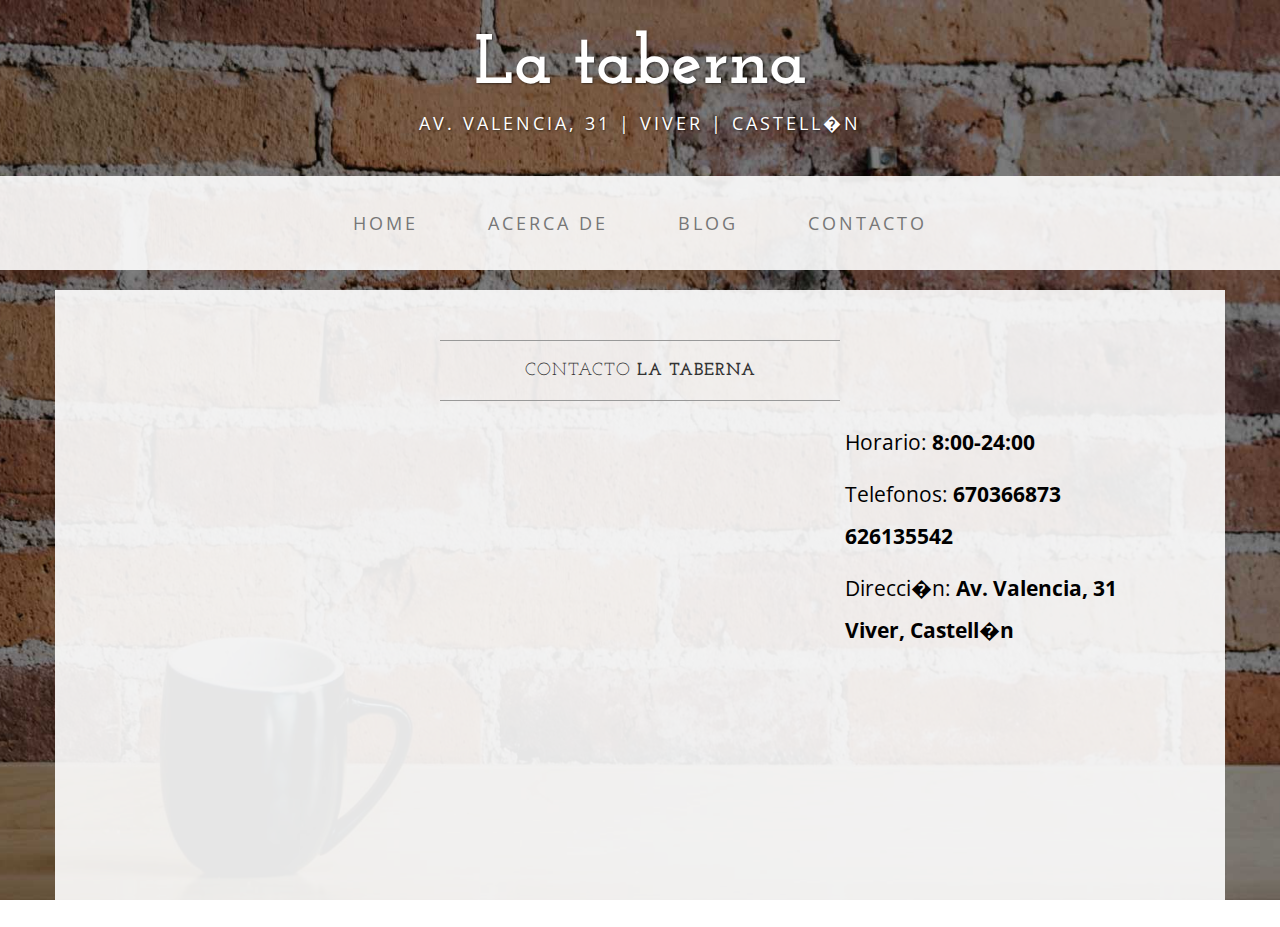
<file: contactasd.html>
<!DOCTYPE html>
<html lang="es">

<head>

    <meta http-equiv="Content-Type" content="text/html; charset=UTF-8" />
    <meta http-equiv="X-UA-Compatible" content="IE=edge">
    <meta name="viewport" content="width=device-width, initial-scale=1">
    <meta name="description" content="">
    <meta name="author" content="">

    <title>Contacto - La Taberna</title>

    <!-- Bootstrap Core CSS -->
    <link href="css/bootstrap.min.css" rel="stylesheet">

    <!-- Custom CSS -->
    <link href="css/business-casual.css" rel="stylesheet">

    <!-- Fonts -->
    <link href="http://fonts.googleapis.com/css?family=Open+Sans:300italic,400italic,600italic,700italic,800italic,400,300,600,700,800" rel="stylesheet" type="text/css">
    <link href="http://fonts.googleapis.com/css?family=Josefin+Slab:100,300,400,600,700,100italic,300italic,400italic,600italic,700italic" rel="stylesheet" type="text/css">

    <!-- HTML5 Shim and Respond.js IE8 support of HTML5 elements and media queries -->
    <!-- WARNING: Respond.js doesn't work if you view the page via file:// -->
    <!--[if lt IE 9]>
        <script src="https://oss.maxcdn.com/libs/html5shiv/3.7.0/html5shiv.js"></script>
        <script src="https://oss.maxcdn.com/libs/respond.js/1.4.2/respond.min.js"></script>
    <![endif]-->

</head>

<body>

    <div class="brand">La taberna</div>
    <div class="address-bar">Av. Valencia, 31 | Viver | Castell�n</div>

    <!-- Navigation -->
    <nav class="navbar navbar-default" role="navigation">
        <div class="container">
            <!-- Brand and toggle get grouped for better mobile display -->
            <div class="navbar-header">
                <button type="button" class="navbar-toggle" data-toggle="collapse" data-target="#bs-example-navbar-collapse-1">
                    <span class="sr-only">Toggle navigation</span>
                    <span class="icon-bar"></span>
                    <span class="icon-bar"></span>
                    <span class="icon-bar"></span>
                </button>
                <!-- navbar-brand is hidden on larger screens, but visible when the menu is collapsed -->
                <a class="navbar-brand" href="index.html">La Taberna</a>
            </div>
            <!-- Collect the nav links, forms, and other content for toggling -->
            <div class="collapse navbar-collapse" id="bs-example-navbar-collapse-1">
                <ul class="nav navbar-nav">
                    <li>
                        <a href="index.html">Home</a>
                    </li>
                    <li>
                        <a href="about.html">Acerca de</a>
                    </li>
                    <li>
                        <a href="blog.html">Blog</a>
                    </li>
                    <li>
                        <a href="contact.html">Contacto</a>
                    </li>
                </ul>
            </div>
            <!-- /.navbar-collapse -->
        </div>
        <!-- /.container -->
    </nav>

    <div class="container">

        <div class="row">
            <div class="box">
                <div class="col-lg-12">
                    <hr>
                    <h2 class="intro-text text-center">Contacto
                        <strong>La Taberna</strong>
                    </h2>
                    <hr>
                </div>
                <div class="col-md-8">
                    <!-- Embedded Google Map using an iframe - to select your location find it on Google maps and paste the link as the iframe src. If you want to use the Google Maps API instead then have at it! -->
                    <iframe src="https://www.google.com/maps/embed?pb=!1m18!1m12!1m3!1d12239.455666886462!2d-0.595871826306803!3d39.92206146892332!2m3!1f0!2f0!3f0!3m2!1i1024!2i768!4f13.1!3m3!1m2!1s0xd607e2185b38573%3A0xa5fd926d22e7972d!2sAv.+de+Valencia%2C+31%2C+Viver%2C+Castell%C3%B3n!5e0!3m2!1ses!2ses!4v1432756067926" width="100%" height="450" frameborder="0" style="border:0"></iframe>
                </div>
                <div class="col-md-4">
                    <p>Horario:
                        <strong>8:00-24:00</strong>
                    </p>
                    <p>Telefonos:
                        <strong>670366873</strong><br/>
                        <strong>626135542</strong>
                    </p>
                    
                    <p>Direcci�n:
                        <strong>Av. Valencia, 31
                            <br>Viver, Castell�n</strong>
                    </p>
                </div>
                <div class="clearfix"></div>
            </div>
        </div>

        

    </div>
    <!-- /.container -->

    <footer>
        <div class="container">
            <div class="row">
                <div class="col-lg-12 text-center">
                   <!--  <p>Copyright &copy; Your Website 2014</p> -->
                </div>
            </div>
        </div>
    </footer>

    <!-- jQuery -->
    <script src="js/jquery.js"></script>

    <!-- Bootstrap Core JavaScript -->
    <script src="js/bootstrap.min.js"></script>

</body>

</html>
</file>
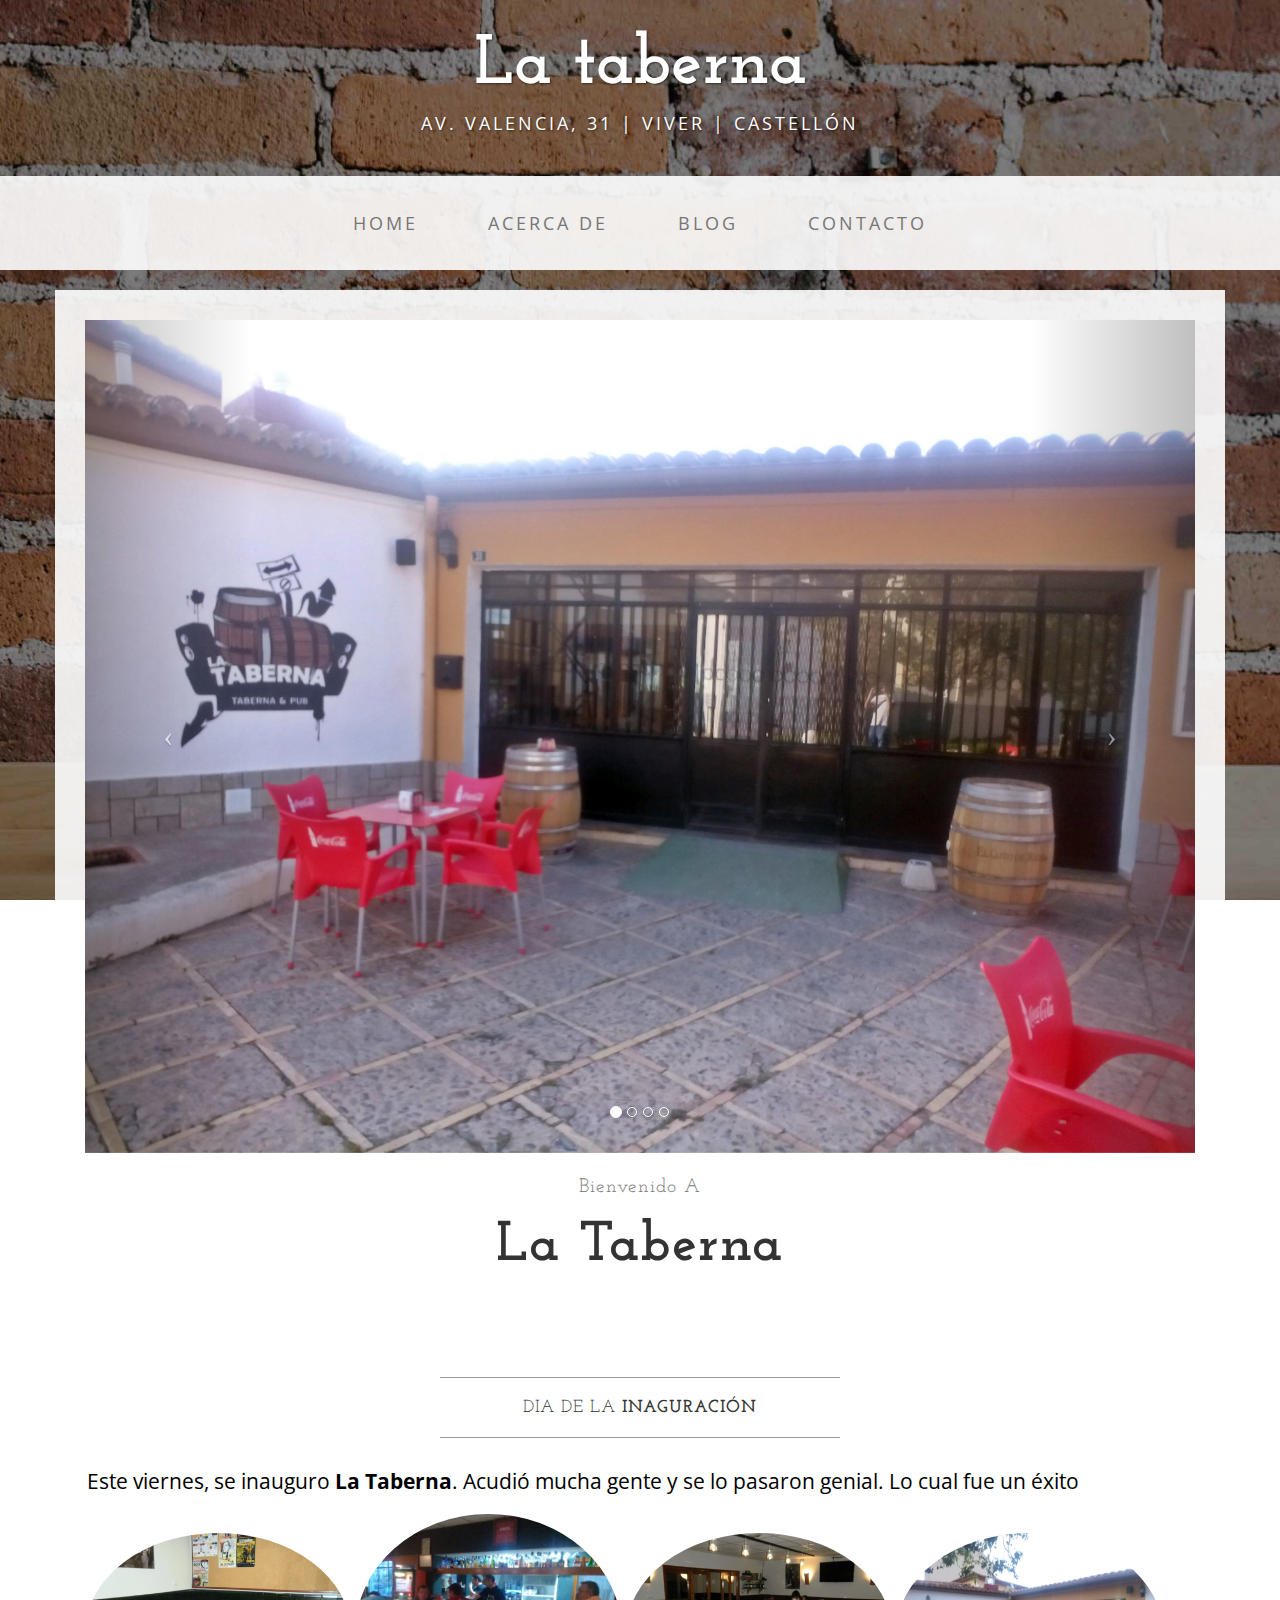
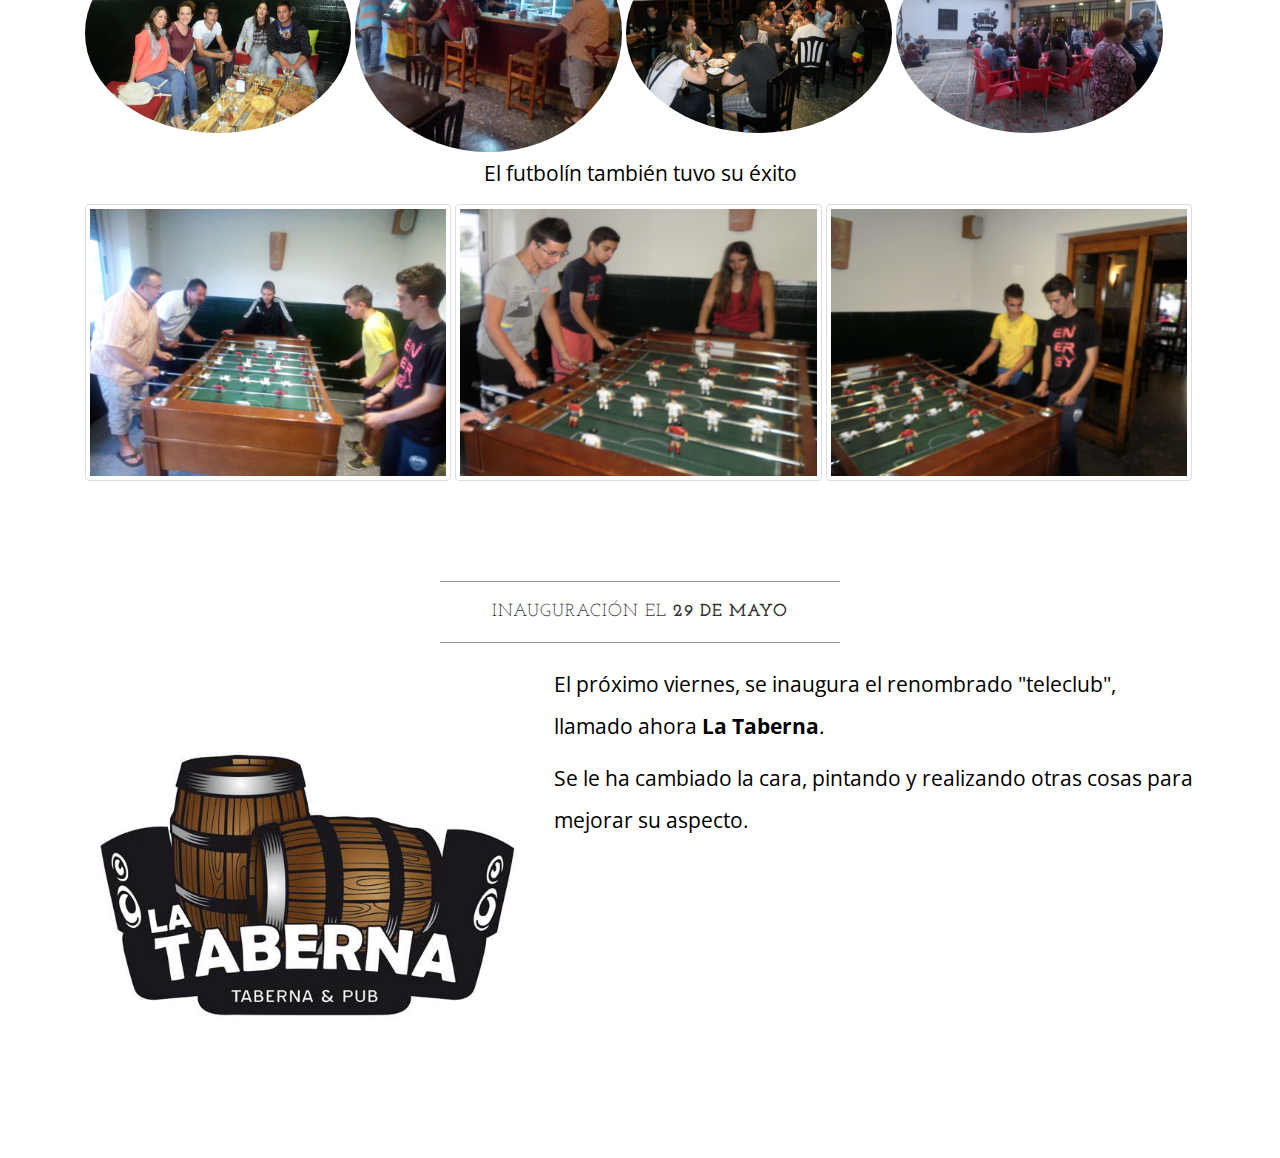
<file: indexacentos.html>
<!DOCTYPE html>
<html >

<head>

    <meta http-equiv="Content-Type" content="text/html; charset=UTF-8" />
    <meta http-equiv="X-UA-Compatible" content="IE=edge">
    <meta name="viewport" content="width=device-width, initial-scale=1">
    <meta name="description" content="La taberna un lugar para relajarse con buena musica">
    <meta name="author" content="Jaime">

    <title>La Taberna</title>

    <!-- Bootstrap Core CSS -->
    <link href="./css/bootstrap.min.css" rel="stylesheet">

    <!-- Custom CSS -->
    <link href="./css/business-casual.css" rel="stylesheet">

    <!-- Fonts -->
    <link href="http://fonts.googleapis.com/css?family=Open+Sans:300italic,400italic,600italic,700italic,800italic,400,300,600,700,800" rel="stylesheet" type="text/css">
    <link href="http://fonts.googleapis.com/css?family=Josefin+Slab:100,300,400,600,700,100italic,300italic,400italic,600italic,700italic" rel="stylesheet" type="text/css">

    <!-- HTML5 Shim and Respond.js IE8 support of HTML5 elements and media queries -->
    <!-- WARNING: Respond.js doesn't work if you view the page via file:// -->
    <!--[if lt IE 9]>
        <script src="https://oss.maxcdn.com/libs/html5shiv/3.7.0/html5shiv.js"></script>
        <script src="https://oss.maxcdn.com/libs/respond.js/1.4.2/respond.min.js"></script>
    <![endif]-->
<!-- lang="es" -->
</head>

<body>

    <div class="brand">La taberna</div>
    <div class="address-bar">Av. Valencia, 31 | Viver | Castellón</div>

    <!-- Navigation -->
    <nav class="navbar navbar-default" role="navigation">
        <div class="container">
            <!-- Brand and toggle get grouped for better mobile display -->
            <div class="navbar-header">
                <button type="button" class="navbar-toggle" data-toggle="collapse" data-target="#bs-example-navbar-collapse-1">
                    <span class="sr-only">Toggle navigation</span>
                    <span class="icon-bar"></span>
                    <span class="icon-bar"></span>
                    <span class="icon-bar"></span>
                </button>
                <!-- navbar-brand is hidden on larger screens, but visible when the menu is collapsed -->
                <a class="navbar-brand" href="index.html">La Taberna</a>
            </div>
            <!-- Collect the nav links, forms, and other content for toggling -->
            <div class="collapse navbar-collapse" id="bs-example-navbar-collapse-1">
                <ul class="nav navbar-nav">
                    <li>
                        <a href="index.html">Home</a>
                    </li>
                    <li>
                        <a href="about.html">Acerca de</a>
                    </li>
                    <li>
                        <a href="blog.html">Blog</a>
                    </li>
                    <li>
                        <a href="contact.html">Contacto</a>
                    </li>
                </ul>
            </div>
            <!-- /.navbar-collapse -->
        </div>
        <!-- /.container -->
    </nav>

    <div class="container">

        <div class="row">
            <div class="box">
                <div class="col-lg-12 text-center">
                    <div id="carousel-example-generic" class="carousel slide">
                        <!-- Indicators -->
                        <ol class="carousel-indicators hidden-xs">
                            <li data-target="#carousel-example-generic" data-slide-to="0" class="active"></li>
                            <li data-target="#carousel-example-generic" data-slide-to="1"></li>
                            <li data-target="#carousel-example-generic" data-slide-to="2"></li>
                            <li data-target="#carousel-example-generic" data-slide-to="3"></li>
                        </ol>

                        <!-- Wrapper for slides -->
                        <div class="carousel-inner">
                            <div class="item active">
                                <img class="img-responsive img-full" src="img/fachadadia.jpg" alt="fachadadia">
                            </div>
                            <div class="item">
                                <img class="img-responsive img-full" src="img/sillones.jpg" alt="sillones">
                            </div>
                            <div class="item">
                                <img class="img-responsive img-full" src="img/futbolin.jpg" alt="futbolin">
                            </div>
                            <div class="item">
                                <img class="img-responsive img-full" src="img/barra.jpg" alt="barra">
                            </div>
                        </div>

                        <!-- Controls -->
                        <a class="left carousel-control" href="#carousel-example-generic" data-slide="prev">
                            <span class="icon-prev"></span>
                        </a>
                        <a class="right carousel-control" href="#carousel-example-generic" data-slide="next">
                            <span class="icon-next"></span>
                        </a>
                    </div>
                    <h2 class="brand-before">
                        <small>Bienvenido a</small>
                    </h2>
                    <h1 class="brand-name">La Taberna</h1>
                   <!-- <hr class="tagline-divider">
                    <h2>
                        <small>By
                            <strong>Start Bootstrap</strong>
                        </small>
                    </h2> -->
                </div>
            </div>
        </div>
        <!-- dia de inagurizacion -->
        <div class="row">
            <div class="box">
                <div class="col-lg-12">
                    <hr>
                    <h2 class="intro-text text-center">Dia de la 
                        <strong>Inaguración</strong>
                    </h2>
                    <hr>
                    
                    <hr class="visible-xs">
                    <p class="center" style="padding: 2px">Este viernes, se inauguro <strong>La Taberna</strong>. Acudió mucha gente y se lo pasaron genial. Lo cual fue un éxito</p>
                    <img width="24%" class="img-circle border-radius: 50%" src="img/fotosillonescongente.jpg" alt="fotosillinescongente">
                    <img width="24%" class="img-circle border-radius: 50%" src="img/barranochegente.jpg" alt="barranochegente">
                    <img width="24%" class="img-circle border-radius: 50%" src="img/comedorcongente.jpg" alt="comedorcongente">
                    <img width="24%" class="img-circle border-radius: 50%" src="img/terrazatardegente.jpg" alt="terrazatardegente">
                    <p class=text-center >El futbolín también tuvo su éxito</p>
                    <img width="33%" class="img-thumbnail" src="img/futbolin1.jpg" alt="futbolin1">
                    <img width="33%" class="img-thumbnail" src="img/futbolin2.jpg" alt="futbolin2">
                    <img width="33%" class="img-thumbnail" src="img/futbolin3.jpg" alt="futbolin3">
                </div>
            </div>
        </div>
        <!-- Presentacion inaguracion -->
        <div class="row">
            <div class="box">
                <div class="col-lg-12">
                    <hr>
                    <h2 class="intro-text text-center">Inauguración el 
                        <strong>29 de mayo</strong>
                    </h2>
                    <hr>
                    <img width="40%" class="img-left img-rounded" src="img/intro-pic.jpg" alt="Logo">
                    <hr class="visible-xs">
                    <p class="center" >El próximo viernes, se inaugura el renombrado "teleclub", llamado ahora <strong>La Taberna</strong>.</p>
                    <p class="center" >Se le ha cambiado la cara, pintando y realizando otras cosas para mejorar su aspecto.</p>
                    
                </div>
            </div>
        </div>

  <!--      <div class="row">
            <div class="box">
                <div class="col-lg-12">
                    <hr>
                    <h2 class="intro-text text-center">Beautiful boxes
                        <strong>to showcase your content</strong>
                    </h2>
                    <hr>
                    <p>Use as many boxes as you like, and put anything you want in them! They are great for just about anything, the sky's the limit!</p>
                    <p>Lorem ipsum dolor sit amet, consectetur adipiscing elit. Nunc placerat diam quis nisl vestibulum dignissim. In hac habitasse platea dictumst. Interdum et malesuada fames ac ante ipsum primis in faucibus. Pellentesque habitant morbi tristique senectus et netus et malesuada fames ac turpis egestas.</p>
                </div>
            </div>
        </div>

    </div> -->
    <!-- /.container -->

    <footer>
        <div class="container">
            <div class="row">
                <div class="col-lg-12 text-center">
                    <!--  <p>Copyright &copy; Your Website 2014</p> -->
                </div>
            </div>
        </div>
    </footer>

    <!-- jQuery -->
    <script src="js/jquery.js"></script>

    <!-- Bootstrap Core JavaScript -->
    <script src="js/bootstrap.min.js"></script>

    <!-- Script to Activate the Carousel -->
    <script>
    $('.carousel').carousel({
        interval: 5000 //changes the speed
    })
    </script>

</body>

</html>
</file>
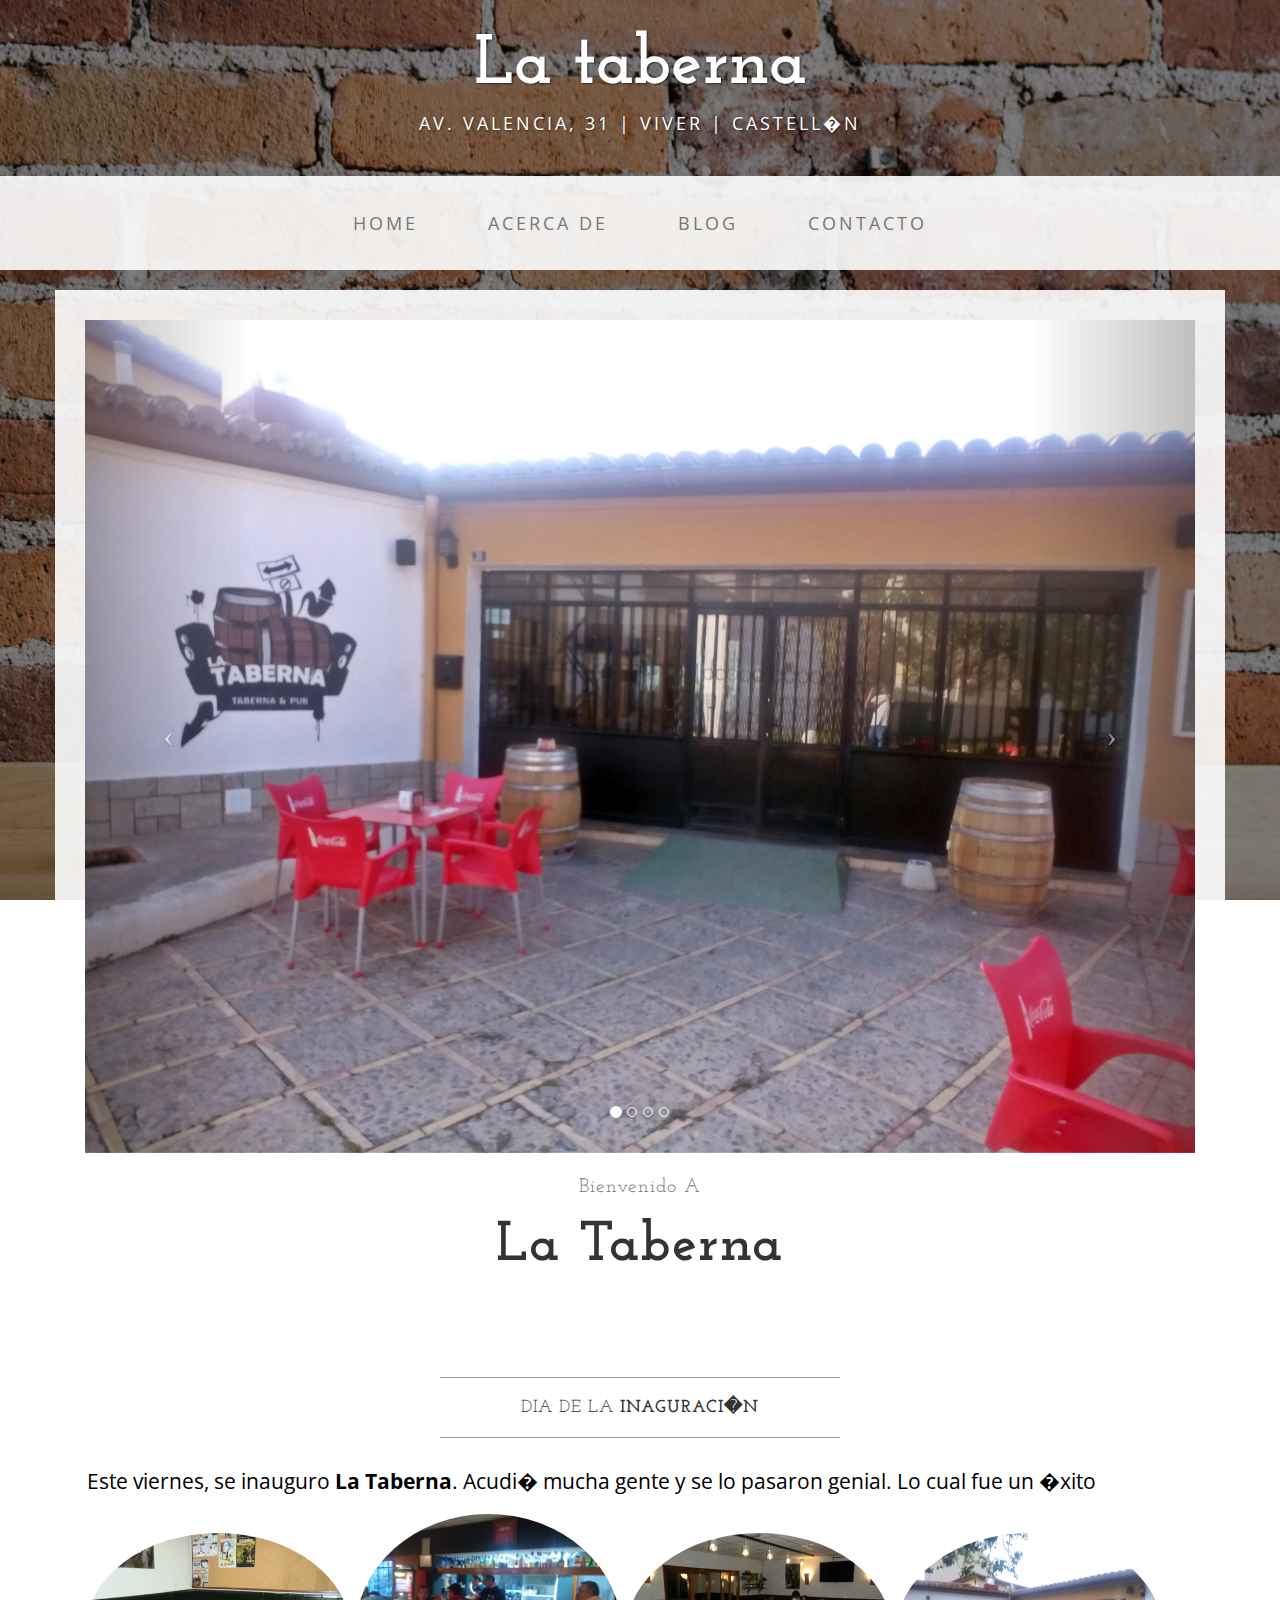
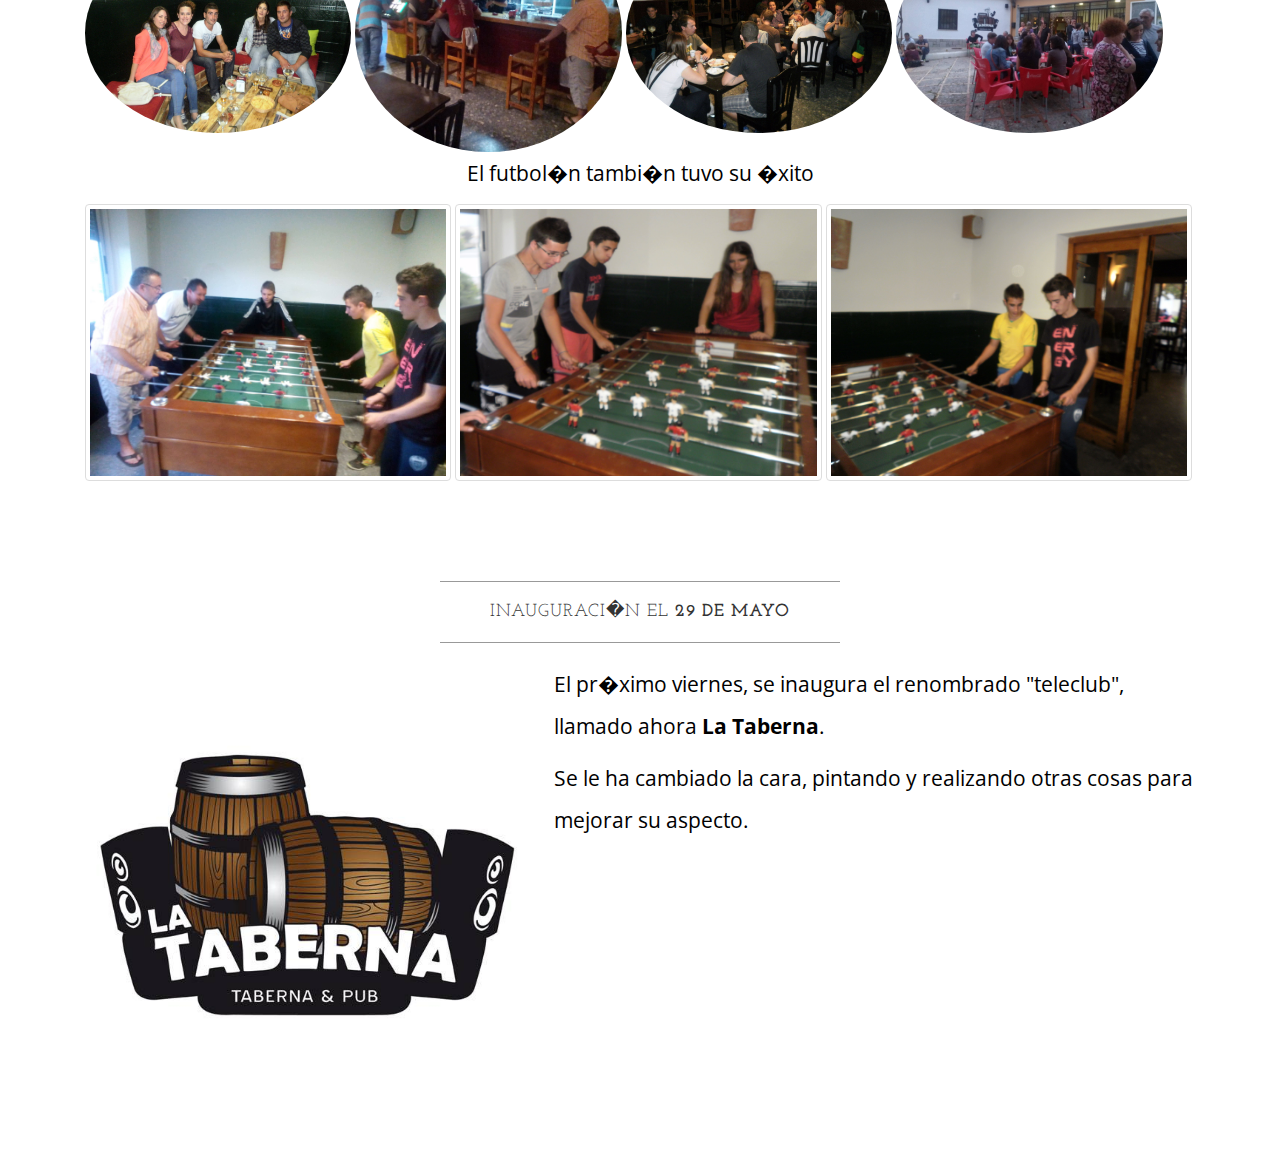
<file: indexdsthst.html>
<!DOCTYPE html>
<html >

<head>

    <meta http-equiv="Content-Type" content="text/html; charset=UTF-8" />
    <meta http-equiv="X-UA-Compatible" content="IE=edge">
    <meta name="viewport" content="width=device-width, initial-scale=1">
    <meta name="description" content="La taberna un lugar para relajarse con buena musica">
    <meta name="author" content="Jaime">

    <title>La Taberna</title>

    <!-- Bootstrap Core CSS -->
    <link href="./css/bootstrap.min.css" rel="stylesheet">

    <!-- Custom CSS -->
    <link href="./css/business-casual.css" rel="stylesheet">

    <!-- Fonts -->
    <link href="http://fonts.googleapis.com/css?family=Open+Sans:300italic,400italic,600italic,700italic,800italic,400,300,600,700,800" rel="stylesheet" type="text/css">
    <link href="http://fonts.googleapis.com/css?family=Josefin+Slab:100,300,400,600,700,100italic,300italic,400italic,600italic,700italic" rel="stylesheet" type="text/css">

    <!-- HTML5 Shim and Respond.js IE8 support of HTML5 elements and media queries -->
    <!-- WARNING: Respond.js doesn't work if you view the page via file:// -->
    <!--[if lt IE 9]>
        <script src="https://oss.maxcdn.com/libs/html5shiv/3.7.0/html5shiv.js"></script>
        <script src="https://oss.maxcdn.com/libs/respond.js/1.4.2/respond.min.js"></script>
    <![endif]-->
<!-- lang="es" -->
</head>

<body>

    <div class="brand">La taberna</div>
    <div class="address-bar">Av. Valencia, 31 | Viver | Castell�n</div>

    <!-- Navigation -->
    <nav class="navbar navbar-default" role="navigation">
        <div class="container">
            <!-- Brand and toggle get grouped for better mobile display -->
            <div class="navbar-header">
                <button type="button" class="navbar-toggle" data-toggle="collapse" data-target="#bs-example-navbar-collapse-1">
                    <span class="sr-only">Toggle navigation</span>
                    <span class="icon-bar"></span>
                    <span class="icon-bar"></span>
                    <span class="icon-bar"></span>
                </button>
                <!-- navbar-brand is hidden on larger screens, but visible when the menu is collapsed -->
                <a class="navbar-brand" href="index.html">La Taberna</a>
            </div>
            <!-- Collect the nav links, forms, and other content for toggling -->
            <div class="collapse navbar-collapse" id="bs-example-navbar-collapse-1">
                <ul class="nav navbar-nav">
                    <li>
                        <a href="index.html">Home</a>
                    </li>
                    <li>
                        <a href="about.html">Acerca de</a>
                    </li>
                    <li>
                        <a href="blog.html">Blog</a>
                    </li>
                    <li>
                        <a href="contact.html">Contacto</a>
                    </li>
                </ul>
            </div>
            <!-- /.navbar-collapse -->
        </div>
        <!-- /.container -->
    </nav>

    <div class="container">

        <div class="row">
            <div class="box">
                <div class="col-lg-12 text-center">
                    <div id="carousel-example-generic" class="carousel slide">
                        <!-- Indicators -->
                        <ol class="carousel-indicators hidden-xs">
                            <li data-target="#carousel-example-generic" data-slide-to="0" class="active"></li>
                            <li data-target="#carousel-example-generic" data-slide-to="1"></li>
                            <li data-target="#carousel-example-generic" data-slide-to="2"></li>
                            <li data-target="#carousel-example-generic" data-slide-to="3"></li>
                        </ol>

                        <!-- Wrapper for slides -->
                        <div class="carousel-inner">
                            <div class="item active">
                                <img class="img-responsive img-full" src="img/fachadadia.jpg" alt="fachadadia">
                            </div>
                            <div class="item">
                                <img class="img-responsive img-full" src="img/sillones.jpg" alt="sillones">
                            </div>
                            <div class="item">
                                <img class="img-responsive img-full" src="img/futbolin.jpg" alt="futbolin">
                            </div>
                            <div class="item">
                                <img class="img-responsive img-full" src="img/barra.jpg" alt="barra">
                            </div>
                        </div>

                        <!-- Controls -->
                        <a class="left carousel-control" href="#carousel-example-generic" data-slide="prev">
                            <span class="icon-prev"></span>
                        </a>
                        <a class="right carousel-control" href="#carousel-example-generic" data-slide="next">
                            <span class="icon-next"></span>
                        </a>
                    </div>
                    <h2 class="brand-before">
                        <small>Bienvenido a</small>
                    </h2>
                    <h1 class="brand-name">La Taberna</h1>
                   <!-- <hr class="tagline-divider">
                    <h2>
                        <small>By
                            <strong>Start Bootstrap</strong>
                        </small>
                    </h2> -->
                </div>
            </div>
        </div>
        <!-- dia de inagurizacion -->
        <div class="row">
            <div class="box">
                <div class="col-lg-12">
                    <hr>
                    <h2 class="intro-text text-center">Dia de la 
                        <strong>Inaguraci�n</strong>
                    </h2>
                    <hr>
                    
                    <hr class="visible-xs">
                    <p class="center" style="padding: 2px">Este viernes, se inauguro <strong>La Taberna</strong>. Acudi� mucha gente y se lo pasaron genial. Lo cual fue un �xito</p>
                    <img width="24%" class="img-circle border-radius: 50%" src="img/fotosillonescongente.jpg" alt="fotosillinescongente">
                    <img width="24%" class="img-circle border-radius: 50%" src="img/barranochegente.jpg" alt="barranochegente">
                    <img width="24%" class="img-circle border-radius: 50%" src="img/comedorcongente.jpg" alt="comedorcongente">
                    <img width="24%" class="img-circle border-radius: 50%" src="img/terrazatardegente.jpg" alt="terrazatardegente">
                    <p class=text-center >El futbol�n tambi�n tuvo su �xito</p>
                    <img width="33%" class="img-thumbnail" src="img/futbolin1.jpg" alt="futbolin1">
                    <img width="33%" class="img-thumbnail" src="img/futbolin2.jpg" alt="futbolin2">
                    <img width="33%" class="img-thumbnail" src="img/futbolin3.jpg" alt="futbolin3">
                </div>
            </div>
        </div>
        <!-- Presentacion inaguracion -->
        <div class="row">
            <div class="box">
                <div class="col-lg-12">
                    <hr>
                    <h2 class="intro-text text-center">Inauguraci�n el 
                        <strong>29 de mayo</strong>
                    </h2>
                    <hr>
                    <img width="40%" class="img-left img-rounded" src="img/intro-pic.jpg" alt="Logo">
                    <hr class="visible-xs">
                    <p class="center" >El pr�ximo viernes, se inaugura el renombrado "teleclub", llamado ahora <strong>La Taberna</strong>.</p>
                    <p class="center" >Se le ha cambiado la cara, pintando y realizando otras cosas para mejorar su aspecto.</p>
                    
                </div>
            </div>
        </div>

  <!--      <div class="row">
            <div class="box">
                <div class="col-lg-12">
                    <hr>
                    <h2 class="intro-text text-center">Beautiful boxes
                        <strong>to showcase your content</strong>
                    </h2>
                    <hr>
                    <p>Use as many boxes as you like, and put anything you want in them! They are great for just about anything, the sky's the limit!</p>
                    <p>Lorem ipsum dolor sit amet, consectetur adipiscing elit. Nunc placerat diam quis nisl vestibulum dignissim. In hac habitasse platea dictumst. Interdum et malesuada fames ac ante ipsum primis in faucibus. Pellentesque habitant morbi tristique senectus et netus et malesuada fames ac turpis egestas.</p>
                </div>
            </div>
        </div>

    </div> -->
    <!-- /.container -->

    <footer>
        <div class="container">
            <div class="row">
                <div class="col-lg-12 text-center">
                    <!--  <p>Copyright &copy; Your Website 2014</p> -->
                </div>
            </div>
        </div>
    </footer>

    <!-- jQuery -->
    <script src="js/jquery.js"></script>

    <!-- Bootstrap Core JavaScript -->
    <script src="js/bootstrap.min.js"></script>

    <!-- Script to Activate the Carousel -->
    <script>
    $('.carousel').carousel({
        interval: 5000 //changes the speed
    })
    </script>

</body>

</html>
</file>
<file: css/business-casual.css>
/*!
 * Start Bootstrap - Business Casual Bootstrap Theme (http://startbootstrap.com)
 * Code licensed under the Apache License v2.0.
 * For details, see http://www.apache.org/licenses/LICENSE-2.0.
 */

body {
    font-family: "Open Sans","Helvetica Neue",Helvetica,Arial,sans-serif;
    background: url('../img/bg.jpg') no-repeat center center fixed;
    -webkit-background-size: cover;
    -moz-background-size: cover;
    background-size: cover;
    -o-background-size: cover;
}

h1,
h2,
h3,
h4,
h5,
h6 {
    text-transform: uppercase;
    font-family: "Josefin Slab","Helvetica Neue",Helvetica,Arial,sans-serif;
    font-weight: 700;
    letter-spacing: 1px;
}

p {
    font-size: 1.5em;
    line-height: 2;
    color: #000;
}

hr {
    max-width: 400px;
    border-color: #999999;
}

.brand,
.address-bar {
    display: none;
}

.navbar-brand {
    text-transform: uppercase;
    font-weight: 900;
    letter-spacing: 2px;
}

.navbar-nav {
    text-transform: uppercase;
    font-weight: 400;
    letter-spacing: 3px;
}

.img-full {
    min-width: 100%;
}

.brand-before,
.brand-name {
    text-transform: capitalize;
}

.brand-before {
    margin: 15px 0;
}

.brand-name {
    margin: 0;
    font-size: 4em;
}

.tagline-divider {
    margin: 15px auto 3px;
    max-width: 250px;
    border-color: #999999;
}

.box {
    margin-bottom: 20px;
    padding: 30px 15px;
    background: #fff;
    background: rgba(255,255,255,0.9);
}

.intro-text {
    text-transform: uppercase;
    font-size: 1.25em;
    font-weight: 400;
    letter-spacing: 1px;
}

.img-border {
    float: none;
    margin: 0 auto 0;
    border: #999999 solid 1px;
}

.img-left {
    float: none;
    margin: 0 auto 0;
}

footer {
    background: #fff;
    background: rgba(255,255,255,0.9);
}

footer p {
    margin: 0;
    padding: 50px 0;
}

@media screen and (min-width:768px) {
    .brand {
        display: inherit;
        margin: 0;
        padding: 30px 0 10px;
        text-align: center;
        text-shadow: 1px 1px 2px rgba(0,0,0,0.5);
        font-family: "Josefin Slab","Helvetica Neue",Helvetica,Arial,sans-serif;
        font-size: 5em;
        font-weight: 700;
        line-height: normal;
        color: #fff;
    }

    .top-divider {
        margin-top: 0;
    }

    .img-left {
        float: left;
        margin-right: 25px;
    }

    .address-bar {
        display: inherit;
        margin: 0;
        padding: 0 0 40px;
        text-align: center;
        text-shadow: 1px 1px 2px rgba(0,0,0,0.5);
        text-transform: uppercase;
        font-size: 1.25em;
        font-weight: 400;
        letter-spacing: 3px;
        color: #fff;
    }

    .navbar {
        border-radius: 0;
    }

    .navbar-header {
        display: none;
    }

    .navbar {
        min-height: 0;
    }

    .navbar-default {
        border: none;
        background: #fff;
        background: rgba(255,255,255,0.9);
    }

    .nav>li>a {
        padding: 35px;
    }

    .navbar-nav>li>a {
        line-height: normal;
    }

    .navbar-nav {
        display: table;
        float: none;
        margin: 0 auto;
        table-layout: fixed;
        font-size: 1.25em;
    }
}

@media screen and (min-width:1200px) {
    .box:after {
        content: '';
        display: table;
        clear: both;
    }
}
</file>
